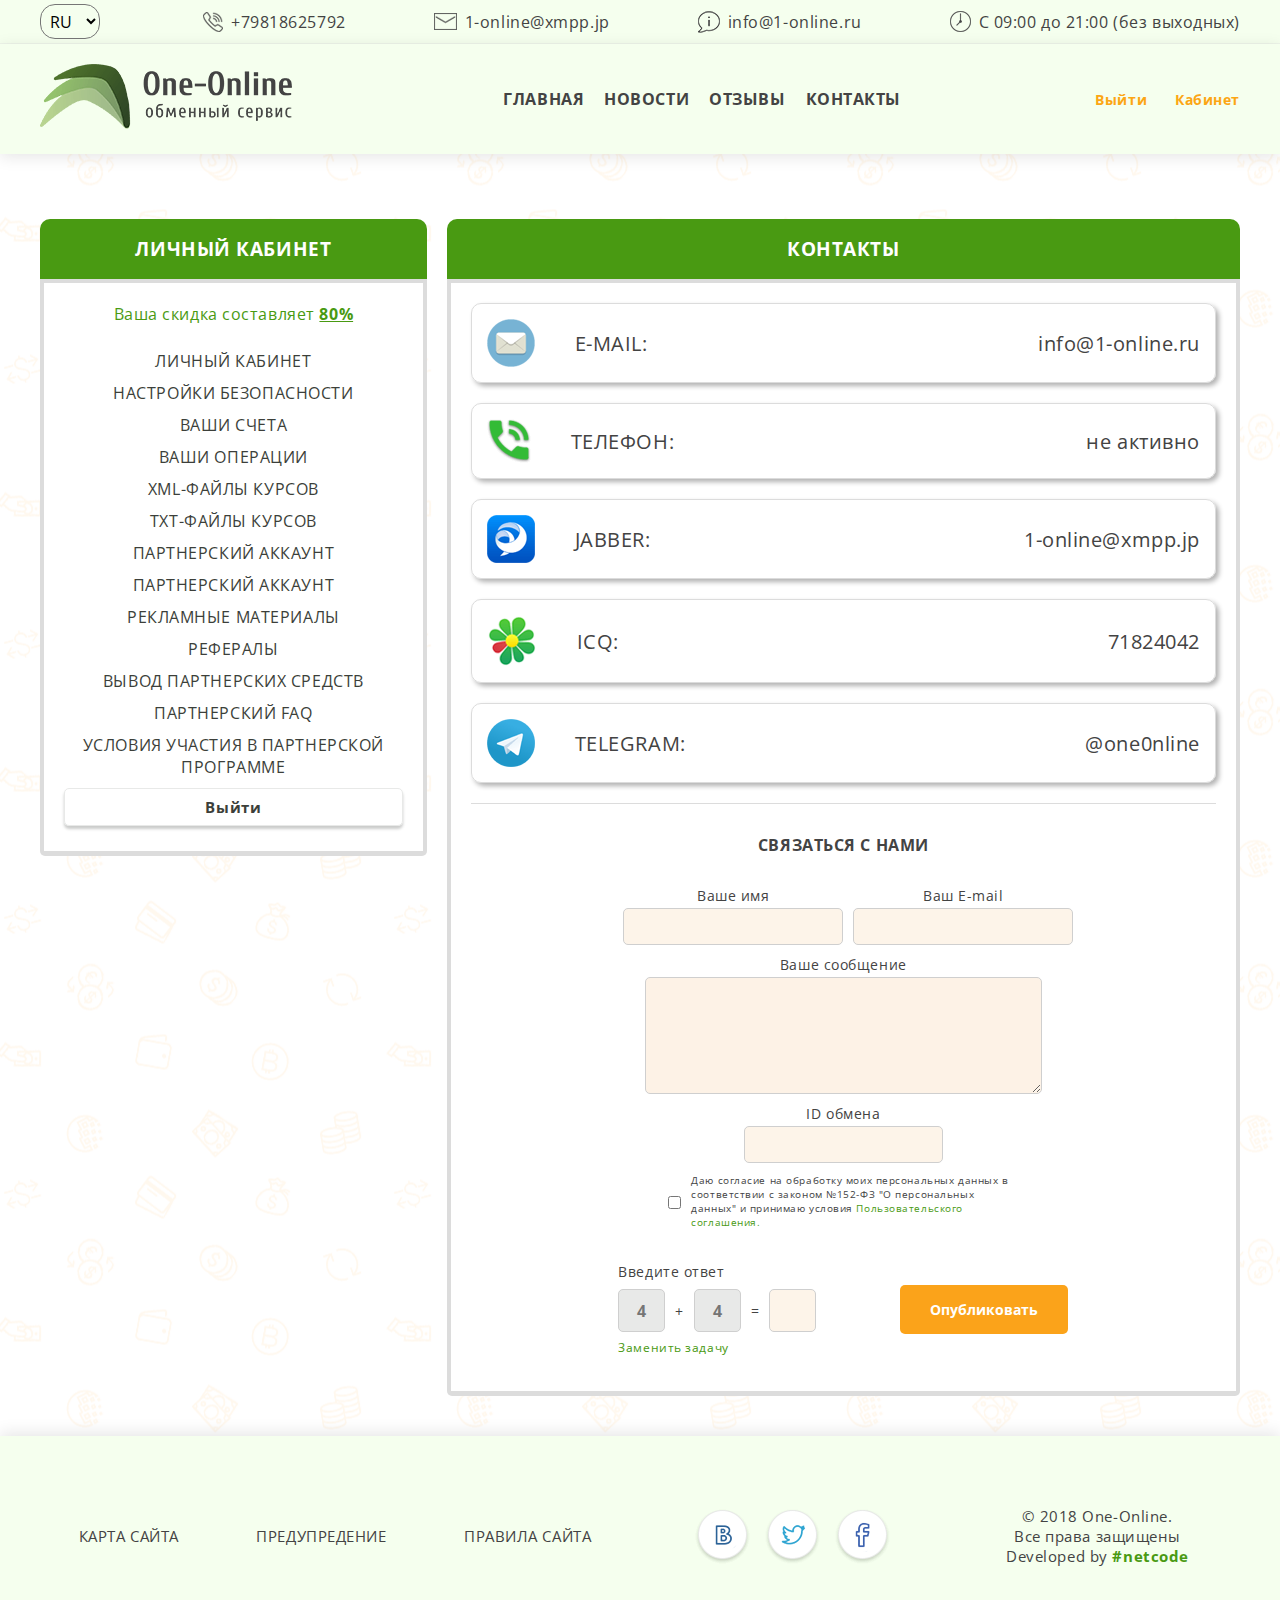
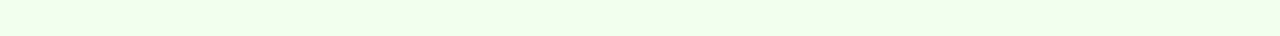
<file: contacts.html>
<!DOCTYPE html>
<html lang="ru">
<head>
	<meta charset="UTF-8">
	<title>Обменный пункт электронных валют</title>
	<!-- including head parts -->
	<!--meta-tags-->
	<meta name="description" content="=========================DESCRIPTION">
	<meta name="keywords" content="============================KEYWORDS">
	<meta name="author" content="igor uhan | #netcode">
	<meta http-equiv="X-UA-Compatible" content="IE=edge">
	<meta name="viewport" content="width=device-width, initial-scale=1">
	<!-- Favicon -->
	<link rel="icon" href="logo.ico" type="image/x-icon">
	<link rel="shortcut icon" href="logo.ico" type="image/x-icon">
	<!-- <link rel="apple-touch-icon" href="img/favicon/apple-touch-icon.png">
	<link rel="apple-touch-icon" sizes="72x72" href="img/favicon/apple-touch-icon-72x72.png">
	<link rel="apple-touch-icon" sizes="114x114" href="img/favicon/apple-touch-icon-114x114.png"> -->
	<!-- Chrome, Firefox OS and Opera -->
	<meta name="theme-color" content="#000">
	<!-- Windows Phone -->
	<meta name="msapplication-navbutton-color" content="#000">
	<!-- iOS Safari -->
	<meta name="apple-mobile-web-app-status-bar-style" content="#000">
	<!-- OG-tags -->
	<meta property="og:title" content="========================OG TITLE">
	<meta property="og:description" content="==================OG DESCRIPTION">
	<meta property="og:type" content="=========================OG ARTICLE">
	<meta property="og:image" content="========================OG IMAGE SOURCE">
	<meta property="og:site_name" content="====================OG SITENAME">
	<meta property="og:locale" content="ru_RU">
	<meta property="og:image:width" content="968">
	<meta property="og:image:height" content="504">
	<!-- fonts -->
	<link rel="stylesheet" href="https://use.fontawesome.com/releases/v5.0.9/css/all.css" integrity="sha384-5SOiIsAziJl6AWe0HWRKTXlfcSHKmYV4RBF18PPJ173Kzn7jzMyFuTtk8JA7QQG1" crossorigin="anonymous">
	<link href="https://fonts.googleapis.com/css?family=Open+Sans:400,700&amp;subset=cyrillic" rel="stylesheet">
	<!-- styles -->
	<link rel="stylesheet" href="css/main.css">
</head>

<body>
	<!-- debuger for smartgrid (delete before production) -->
	<div class="debuger">
		<div>
			<div>
				<div></div>
				<div></div>
				<div></div>
				<div></div>
				<div></div>
				<div></div>
				<div></div>
				<div></div>
				<div></div>
				<div></div>
				<div></div>
				<div></div>
			</div>
		</div>
	</div>

	<!-- including header -->
	<header id="header" class="header">
		<div class="header-top">
			<div class="container">
				<div class="row">
					<form class="header-top_language">
						<select name="lang" id="lang">
							<option value="ru">ru</option>
							<option value="en">en</option>
						</select>
					</form>
					<div class="header-top_hidden">
						<img src="img/h-icon4.png" alt="time">
						<p>C 09:00 до 21:00 (без выходных)</p>
					</div>
					<ul class="header-top_list">
						<li>
							<img src="img/h-icon1.png" alt="phone">
							<p>+79818625792</p>
						</li>
						<li>
							<img src="img/h-icon2.png" alt="email">
							<p>1-online@xmpp.jp</p>
						</li>
						<li>
							<img src="img/h-icon3.png" alt="chat">
							<p>info@1-online.ru</p>
						</li>
						<li>
							<img src="img/h-icon4.png" alt="time">
							<p>C 09:00 до 21:00 (без выходных)</p>
						</li>
					</ul>
				</div>
			</div>
		</div>
		<div class="header-bot">
			<div class="container">
				<div class="row">
					<div class="header-bot_logo">
						<img src="img/logo.png" alt="1-Online">
					</div>
					<div class="header-bot_nav">
						<nav>
							<div><a href="index.html">Главная</a></div>
							<div><a href="news.html">Новости</a></div>
							<div><a href="reviews.html">Отзывы</a></div>
							<div><a href="contacts.html">Контакты</a></div>
						</nav>
					</div>
					<div class="header-bot_login">
						<ul>
							<li>
								<i class="fas fa-sign-out-alt"></i>
								<a id="exit" href="">Выйти</a>
							</li>
							<li>
								<i class="fas fa-user"></i>
								<a id="cabinet-show" href="">Кабинет</a>
							</li>
						</ul>
					</div>
					<div class="menu-btn">
					</div>
				</div>
			</div>
		</div>
		<div class="header-menu-hidden">
			<div class="container">
				<div class="row">
					<ul>
						<li>
							<a href="index.html">
								Главная
							</a>
						</li>
						<li>
							<a href="news.html">
								Новости
							</a>
						</li>
						<li>
							<a href="">
								Отзывы
							</a>
						</li>
						<li>
							<a href="">
								Контакты
							</a>
						</li>
						<li>
							<img src="img/h-icon1.png" alt="phone">
							<p>+79818625792</p>
						</li>
						<li>
							<img src="img/h-icon2.png" alt="email">
							<p>1-online@xmpp.jp</p>
						</li>
						<li>
							<img src="img/h-icon3.png" alt="chat">
							<p>info@1-online.ru</p>
						</li>
					</ul>
				</div>
			</div>
		</div>
	</header>

	<!-- including reg form -->
	<div id="reg-overlay" class="reg-overlay">
		<div class="reg-window">
			<div class="reg-title">
				<i class="fas fa-user-plus"></i>
				<h2>Регистрация</h2>
			</div>
			<div class="reg-main">
				<i class="fas fa-times-circle"></i>
				<form class="reg-form" action="">
					<label for="123">Логин</label>
					<input type="text" name="login" id="login">
					<label for="123">E-mail</label>
					<input type="text" name="email" id="email">
					<div class="pass-field">
						<label for="123">Пароль</label>
						<input type="password" name="pass" id="pass-reg">
						<a href=""><i class="fas fa-eye"></i></a>
					</div>
					<div class="pass-field">
						<label for="123">Подтвердите пароль</label>
						<input type="password" name="conf-pass" id="conf-pass">
						<a href=""><i class="fas fa-eye"></i></a>
					</div>
					<label for="123">Введите ответ</label>
					<div class="check-field">
						<input class="dis" type="text" placeholder="4" disabled>
						<span>+</span>
						<input class="dis" type="text" placeholder="4" disabled>
						<span>=</span>
						<input type="text" id="check-reg">
					</div>
					<a href="#">Заменить задачу</a>
					<div class="conf-field">
						<input id="reg-conf" type="checkbox">
						<label for="123"><a href="#">C правилами сервиса</a> ознакомлен и согласен</label>
					</div>
					<input type="submit" value="Регистрация">
					<div class="after-reg-field">
						<p>Уже зарегистрировались?</p>
						<a href="#">Авторизируйтесь</a>
					</div>
				</form>
				</form>
			</div>
		</div>
	</div>

	<!-- including login form -->
	<div id="login-overlay" class="reg-overlay login-overlay">
		<div class="reg-window">
			<div class="reg-title">
				<i class="fas fa-user-circle"></i>
				<h2>Авторизация</h2>
			</div>
			<div class="reg-main">
				<i class="fas fa-times-circle"></i>
				<form class="reg-form" action="">
					<label for="123">Логин или E-mail</label>
					<input type="text" name="login" id="login_or_mail">
					<div class="pass-field">
						<label for="123">Пароль</label>
						<input type="password" name="pass" id="pass">
						<a href=""><i class="fas fa-eye"></i></a>
					</div>
					<label for="123">Введите ответ</label>
					<div class="check-field">
						<input class="dis" type="text" placeholder="4" disabled>
						<span>+</span>
						<input class="dis" type="text" placeholder="4" disabled>
						<span>=</span>
						<input type="text" id="check">
					</div>
					<a href="#">Заменить задачу</a>
					<input type="submit" value="Войти">
					<div class="after-reg-field">
						<p>Уже зарегистрировались?</p>
						<a href="#">Авторизируйтесь</a>
					</div>
				</form>
				</form>
			</div>
		</div>
	</div>

	<!-- content here -->
	<section id="page-content" class="page-content">
		<div class="container">
			<div class="page-content_wrapper">

				<!-- including sidebar-login (dont use at this example page this page)-->
				<!-- //= htmlparts/sidebar-login.html -->

				<!-- including sidebar-cabitet  -->
				<div class="page-content_sidebar-cabinet">
					<div class="page-content_title">
						<i class="fas fa-user-circle"></i>
						<h2>Личный кабинет</h2>
					</div>
					<div class="sidebar-wrapper">
						<div class="sidebar-content">
							<p class="sidebar-disc">Ваша скидка составляет <span>80%</span></p>
							<ul>
								<li>
									<a href="#">
										Личный кабинет
									</a>
								</li>
								<li>
									<a href="#">
										Настройки безопасности
									</a>
								</li>
								<li>
									<a href="#">
										Ваши счета
									</a>
								</li>
								<li>
									<a href="#">
										Ваши операции
									</a>
								</li>
								<li>
									<a href="#">
										XML-файлы курсов
									</a>
								</li>
								<li>
									<a href="#">
										TXT-файлы курсов
									</a>
								</li>
								<li>
									<a href="#">
										Партнерский аккаунт
									</a>
								</li>
								<li>
									<a href="#">
										Партнерский аккаунт
									</a>
								</li>
								<li>
									<a href="#">
										Рекламные материалы
									</a>
								</li>
								<li>
									<a href="#">
										Рефералы
									</a>
								</li>
								<li>
									<a href="#">
										Вывод партнерских средств
									</a>
								</li>
								<li>
									<a href="#">
										Партнерский FAQ
									</a>
								</li>
								<li>
									<a href="#">
										Условия участия в партнерской программе
									</a>
								</li>
							</ul>
							<a href="#">Выйти</a>
						</div>
					</div>
				</div>
				
<!-- ===============================DONT CHANGE THIS AREA============= -->
				<div class="page-content_content">
					<div class="page-content_title">
						<i class="fas fa-globe"></i>
						<h2>Контакты</h2>
					</div>
					<div class="page-content-wrapper">
						<div class="page-content-content">
<!-- ===============================DONT CHANGE THIS AREA============= -->
							
							<div class="reviews-page contacts-page">
								<div class="contacts-field">
									<div class="contacts-field_item">
										<img src="img/cont-1.png" alt="">
										<p class="sizer">E-mail:</p>
										<p class="righter">info@1-online.ru</p>
									</div>
									<div class="contacts-field_item">
										<img src="img/cont-2.png" alt="">
										<p class="sizer">Телефон:</p>
										<p class="righter">не активно</p>
									</div>
									<div class="contacts-field_item">
										<img src="img/cont-3.png" alt="">
										<p class="sizer">Jabber:</p>
										<p class="righter">1-online@xmpp.jp</p>
									</div>
									<div class="contacts-field_item">
										<img src="img/cont-4.png" alt="">
										<p class="sizer">ICQ:</p>
										<p class="righter">71824042</p>
									</div>
									<div class="contacts-field_item">
										<img src="img/cont-5.png" alt="">
										<p class="sizer">Telegram:</p>
										<p class="righter">@one0nline</p>
									</div>
								</div>


								<div class="back">
									<h3>
										Связаться с нами
									</h3>
									<div class="back-form">
										<form action="">
											<div class="name-field">
												<div>
													<label for="">Ваше имя</label>
													<input type="text">
												</div>
												<div>
													<label for="">Ваш E-mail</label>
													<input type="text">
												</div>
											</div>
											<div class="text-field">
												<label for="">Ваше сообщение</label>
												<textarea rows="5" cols="45" name="text"></textarea>
												<div>
													<label for="">ID обмена</label>
													<input type="text">
												</div>
											</div>
											<div class="check-field-top">
												<input type="checkbox">
												<label for="">
													Даю согласие на обработку моих персональных данных в соответствии с законом №152-ФЗ "О персональных данных" и принимаю условия <a href="#">Пользовательского соглашения.</a>
												</label>
											</div>
											<div>
												<div class='check-field-wrapper'>
													<div>
														<label for="">Введите ответ</label>
														<div class="check-field">
															<input class="dis" type="text" placeholder="4" disabled>
															<span>+</span>
															<input class="dis" type="text" placeholder="4" disabled>
															<span>=</span>
															<input type="text" id="check-reg">
														</div>
														<a href="#">Заменить задачу</a>
													</div>
													<input type="submit" value="Опубликовать">
												</div>
											</div>
										</form>
									</div>
								</div>
							</div>
						
<!-- ===============================DONT CHANGE THIS AREA============= -->
						</div>
					</div>
				</div>
			</div>
		</div>
	</section>
<!-- ===============================DONT CHANGE THIS AREA============= -->

	<!-- including footer -->
	<footer id="footer" class="footer">
		<div class="container">
			<div class="footer-wrapper">
				<div class="footer-copy">
					© 2018 One-Online.<br>
					Все права защищены<br>
					Developed by <a href="https://freelance.ru/netcode" class="dev-name">#netcode</a>
				</div>
				<div class="footer-menu">
					<ul>
						<li><a href="site-map.html">Карта сайта</a></li>
						<li><a href="warnings.html">Предупредение</a></li>
						<li><a href="site-rules.html">Правила сайта</a></li>
					</ul>
				</div>
				<div class="footer-soc">
					<ul>
						<li><a href="#"></a></li>
						<li><a href="#"></a></li>
						<li><a href="#"></a></li>
					</ul>
				</div>
			</div>
		</div>
	</footer>

	<!-- including scripts -->
	<script src="js/main.js"></script>
</body>
</html>
</file>
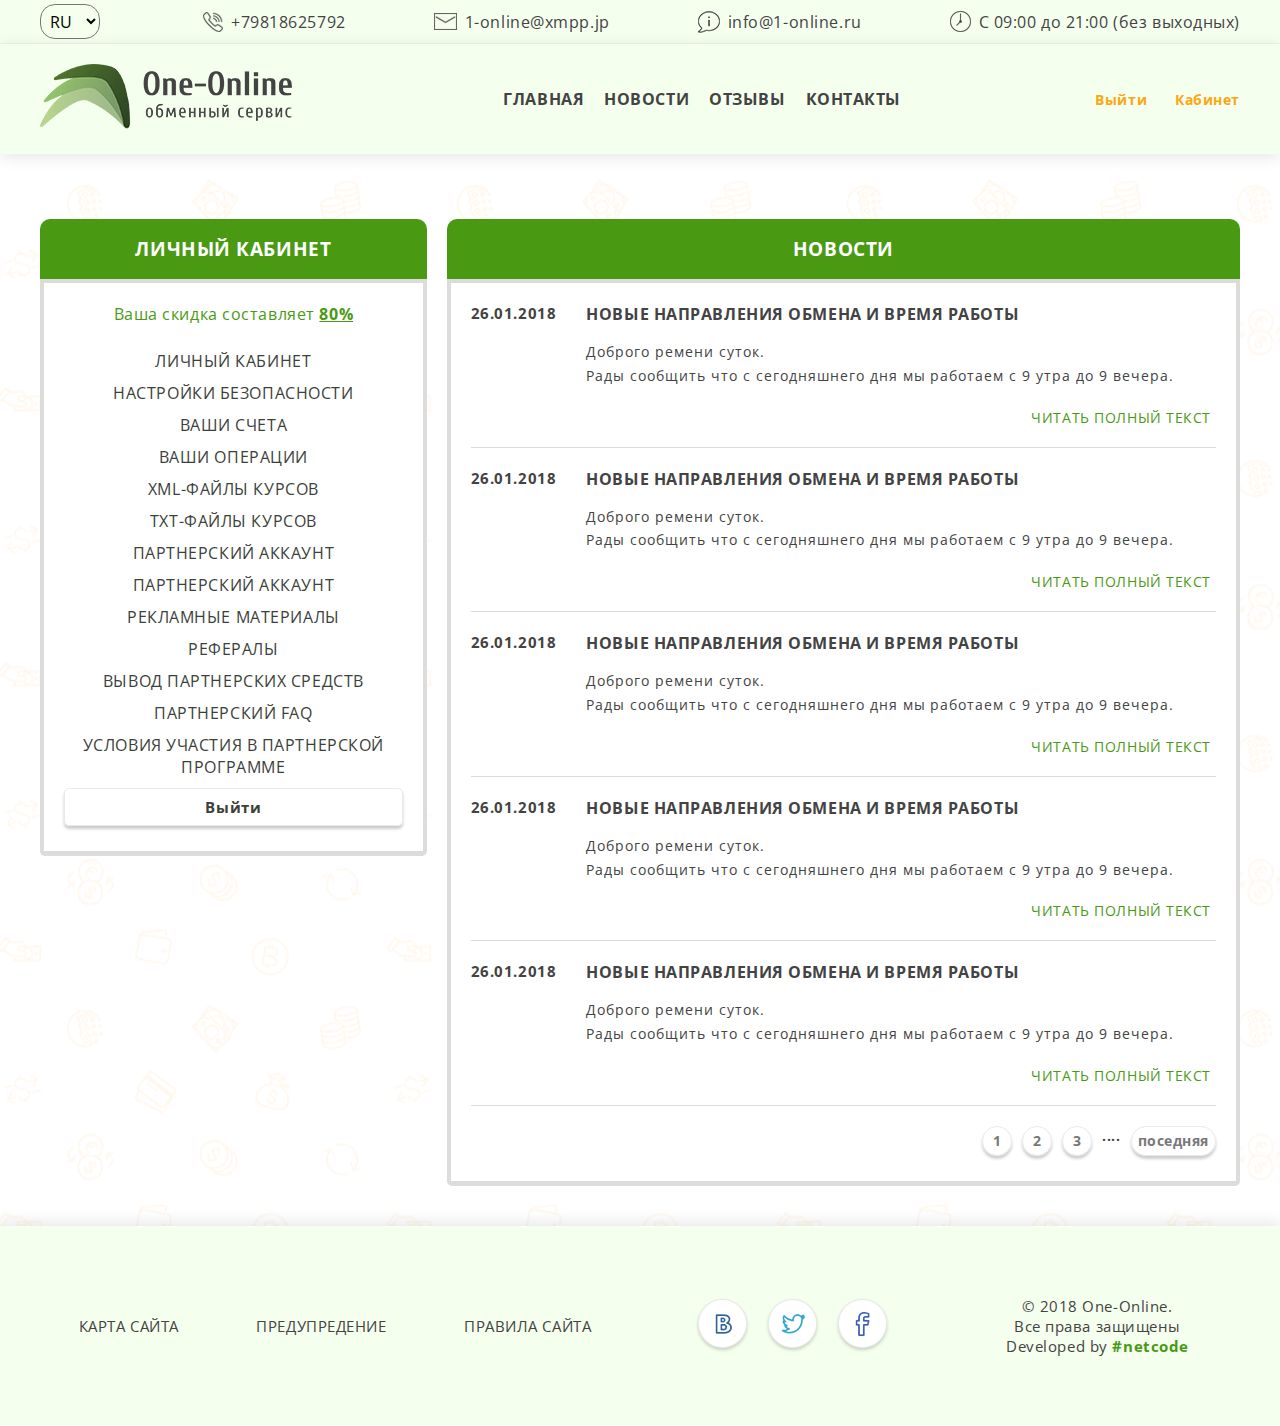
<file: news.html>
<!DOCTYPE html>
<html lang="ru">
<head>
	<meta charset="UTF-8">
	<title>Обменный пункт электронных валют</title>
	<!-- including head parts -->
	<!--meta-tags-->
	<meta name="description" content="=========================DESCRIPTION">
	<meta name="keywords" content="============================KEYWORDS">
	<meta name="author" content="igor uhan | #netcode">
	<meta http-equiv="X-UA-Compatible" content="IE=edge">
	<meta name="viewport" content="width=device-width, initial-scale=1">
	<!-- Favicon -->
	<link rel="icon" href="logo.ico" type="image/x-icon">
	<link rel="shortcut icon" href="logo.ico" type="image/x-icon">
	<!-- <link rel="apple-touch-icon" href="img/favicon/apple-touch-icon.png">
	<link rel="apple-touch-icon" sizes="72x72" href="img/favicon/apple-touch-icon-72x72.png">
	<link rel="apple-touch-icon" sizes="114x114" href="img/favicon/apple-touch-icon-114x114.png"> -->
	<!-- Chrome, Firefox OS and Opera -->
	<meta name="theme-color" content="#000">
	<!-- Windows Phone -->
	<meta name="msapplication-navbutton-color" content="#000">
	<!-- iOS Safari -->
	<meta name="apple-mobile-web-app-status-bar-style" content="#000">
	<!-- OG-tags -->
	<meta property="og:title" content="========================OG TITLE">
	<meta property="og:description" content="==================OG DESCRIPTION">
	<meta property="og:type" content="=========================OG ARTICLE">
	<meta property="og:image" content="========================OG IMAGE SOURCE">
	<meta property="og:site_name" content="====================OG SITENAME">
	<meta property="og:locale" content="ru_RU">
	<meta property="og:image:width" content="968">
	<meta property="og:image:height" content="504">
	<!-- fonts -->
	<link rel="stylesheet" href="https://use.fontawesome.com/releases/v5.0.9/css/all.css" integrity="sha384-5SOiIsAziJl6AWe0HWRKTXlfcSHKmYV4RBF18PPJ173Kzn7jzMyFuTtk8JA7QQG1" crossorigin="anonymous">
	<link href="https://fonts.googleapis.com/css?family=Open+Sans:400,700&amp;subset=cyrillic" rel="stylesheet">
	<!-- styles -->
	<link rel="stylesheet" href="css/main.css">
</head>

<body>
	<!-- debuger for smartgrid (delete before production) -->
	<div class="debuger">
		<div>
			<div>
				<div></div>
				<div></div>
				<div></div>
				<div></div>
				<div></div>
				<div></div>
				<div></div>
				<div></div>
				<div></div>
				<div></div>
				<div></div>
				<div></div>
			</div>
		</div>
	</div>

	<!-- including header -->
	<header id="header" class="header">
		<div class="header-top">
			<div class="container">
				<div class="row">
					<form class="header-top_language">
						<select name="lang" id="lang">
							<option value="ru">ru</option>
							<option value="en">en</option>
						</select>
					</form>
					<div class="header-top_hidden">
						<img src="img/h-icon4.png" alt="time">
						<p>C 09:00 до 21:00 (без выходных)</p>
					</div>
					<ul class="header-top_list">
						<li>
							<img src="img/h-icon1.png" alt="phone">
							<p>+79818625792</p>
						</li>
						<li>
							<img src="img/h-icon2.png" alt="email">
							<p>1-online@xmpp.jp</p>
						</li>
						<li>
							<img src="img/h-icon3.png" alt="chat">
							<p>info@1-online.ru</p>
						</li>
						<li>
							<img src="img/h-icon4.png" alt="time">
							<p>C 09:00 до 21:00 (без выходных)</p>
						</li>
					</ul>
				</div>
			</div>
		</div>
		<div class="header-bot">
			<div class="container">
				<div class="row">
					<div class="header-bot_logo">
						<img src="img/logo.png" alt="1-Online">
					</div>
					<div class="header-bot_nav">
						<nav>
							<div><a href="index.html">Главная</a></div>
							<div><a href="news.html">Новости</a></div>
							<div><a href="reviews.html">Отзывы</a></div>
							<div><a href="contacts.html">Контакты</a></div>
						</nav>
					</div>
					<div class="header-bot_login">
						<ul>
							<li>
								<i class="fas fa-sign-out-alt"></i>
								<a id="exit" href="">Выйти</a>
							</li>
							<li>
								<i class="fas fa-user"></i>
								<a id="cabinet-show" href="">Кабинет</a>
							</li>
						</ul>
					</div>
					<div class="menu-btn">
					</div>
				</div>
			</div>
		</div>
		<div class="header-menu-hidden">
			<div class="container">
				<div class="row">
					<ul>
						<li>
							<a href="index.html">
								Главная
							</a>
						</li>
						<li>
							<a href="news.html">
								Новости
							</a>
						</li>
						<li>
							<a href="">
								Отзывы
							</a>
						</li>
						<li>
							<a href="">
								Контакты
							</a>
						</li>
						<li>
							<img src="img/h-icon1.png" alt="phone">
							<p>+79818625792</p>
						</li>
						<li>
							<img src="img/h-icon2.png" alt="email">
							<p>1-online@xmpp.jp</p>
						</li>
						<li>
							<img src="img/h-icon3.png" alt="chat">
							<p>info@1-online.ru</p>
						</li>
					</ul>
				</div>
			</div>
		</div>
	</header>

	<!-- including reg form -->
	<div id="reg-overlay" class="reg-overlay">
		<div class="reg-window">
			<div class="reg-title">
				<i class="fas fa-user-plus"></i>
				<h2>Регистрация</h2>
			</div>
			<div class="reg-main">
				<i class="fas fa-times-circle"></i>
				<form class="reg-form" action="">
					<label for="123">Логин</label>
					<input type="text" name="login" id="login">
					<label for="123">E-mail</label>
					<input type="text" name="email" id="email">
					<div class="pass-field">
						<label for="123">Пароль</label>
						<input type="password" name="pass" id="pass-reg">
						<a href=""><i class="fas fa-eye"></i></a>
					</div>
					<div class="pass-field">
						<label for="123">Подтвердите пароль</label>
						<input type="password" name="conf-pass" id="conf-pass">
						<a href=""><i class="fas fa-eye"></i></a>
					</div>
					<label for="123">Введите ответ</label>
					<div class="check-field">
						<input class="dis" type="text" placeholder="4" disabled>
						<span>+</span>
						<input class="dis" type="text" placeholder="4" disabled>
						<span>=</span>
						<input type="text" id="check-reg">
					</div>
					<a href="#">Заменить задачу</a>
					<div class="conf-field">
						<input id="reg-conf" type="checkbox">
						<label for="123"><a href="#">C правилами сервиса</a> ознакомлен и согласен</label>
					</div>
					<input type="submit" value="Регистрация">
					<div class="after-reg-field">
						<p>Уже зарегистрировались?</p>
						<a href="#">Авторизируйтесь</a>
					</div>
				</form>
				</form>
			</div>
		</div>
	</div>

	<!-- including login form -->
	<div id="login-overlay" class="reg-overlay login-overlay">
		<div class="reg-window">
			<div class="reg-title">
				<i class="fas fa-user-circle"></i>
				<h2>Авторизация</h2>
			</div>
			<div class="reg-main">
				<i class="fas fa-times-circle"></i>
				<form class="reg-form" action="">
					<label for="123">Логин или E-mail</label>
					<input type="text" name="login" id="login_or_mail">
					<div class="pass-field">
						<label for="123">Пароль</label>
						<input type="password" name="pass" id="pass">
						<a href=""><i class="fas fa-eye"></i></a>
					</div>
					<label for="123">Введите ответ</label>
					<div class="check-field">
						<input class="dis" type="text" placeholder="4" disabled>
						<span>+</span>
						<input class="dis" type="text" placeholder="4" disabled>
						<span>=</span>
						<input type="text" id="check">
					</div>
					<a href="#">Заменить задачу</a>
					<input type="submit" value="Войти">
					<div class="after-reg-field">
						<p>Уже зарегистрировались?</p>
						<a href="#">Авторизируйтесь</a>
					</div>
				</form>
				</form>
			</div>
		</div>
	</div>

	<!-- content here -->
	<section id="page-content" class="page-content">
		<div class="container">
			<div class="page-content_wrapper">

				<!-- including sidebar-login (dont use at this example page this page)-->
				<!-- //= htmlparts/sidebar-login.html -->

				<!-- including sidebar-cabitet  -->
				<div class="page-content_sidebar-cabinet">
					<div class="page-content_title">
						<i class="fas fa-user-circle"></i>
						<h2>Личный кабинет</h2>
					</div>
					<div class="sidebar-wrapper">
						<div class="sidebar-content">
							<p class="sidebar-disc">Ваша скидка составляет <span>80%</span></p>
							<ul>
								<li>
									<a href="#">
										Личный кабинет
									</a>
								</li>
								<li>
									<a href="#">
										Настройки безопасности
									</a>
								</li>
								<li>
									<a href="#">
										Ваши счета
									</a>
								</li>
								<li>
									<a href="#">
										Ваши операции
									</a>
								</li>
								<li>
									<a href="#">
										XML-файлы курсов
									</a>
								</li>
								<li>
									<a href="#">
										TXT-файлы курсов
									</a>
								</li>
								<li>
									<a href="#">
										Партнерский аккаунт
									</a>
								</li>
								<li>
									<a href="#">
										Партнерский аккаунт
									</a>
								</li>
								<li>
									<a href="#">
										Рекламные материалы
									</a>
								</li>
								<li>
									<a href="#">
										Рефералы
									</a>
								</li>
								<li>
									<a href="#">
										Вывод партнерских средств
									</a>
								</li>
								<li>
									<a href="#">
										Партнерский FAQ
									</a>
								</li>
								<li>
									<a href="#">
										Условия участия в партнерской программе
									</a>
								</li>
							</ul>
							<a href="#">Выйти</a>
						</div>
					</div>
				</div>
				
<!-- ===============================DONT CHANGE THIS AREA============= -->
				<div class="page-content_content">
					<div class="page-content_title">
						<i class="fas fa-newspaper"></i>
						<h2>Новости</h2>
					</div>
					<div class="page-content-wrapper">
						<div class="page-content-content">
<!-- ===============================DONT CHANGE THIS AREA============= -->

							<div class="news-page-item">
								<div class="news-page-item_top">
									<div class="news-page-item_date">
										26.01.2018
									</div>
									<div class="news-page-item_new">
										<h3 class="news-page-item_title">
											Новые направления обмена и время работы
										</h3>
										<div class="news-page-item_content">
											Доброго ремени суток.<br>
											Рады сообщить что с сегодняшнего дня мы работаем с 9 утра до 9 вечера.
										</div>
									</div>
								</div>
								<div class="news-page-bot">
									<a href="one-new.html">Читать полный текст</a>
									<i class="fas fa-arrow-circle-right"></i>
								</div>
							</div>
							<div class="news-page-item">
								<div class="news-page-item_top">
									<div class="news-page-item_date">
										26.01.2018
									</div>
									<div class="news-page-item_new">
										<h3 class="news-page-item_title">
											Новые направления обмена и время работы
										</h3>
										<div class="news-page-item_content">
											Доброго ремени суток.<br>
											Рады сообщить что с сегодняшнего дня мы работаем с 9 утра до 9 вечера.
										</div>
									</div>
								</div>
								<div class="news-page-bot">
									<a href="one-new.html">Читать полный текст</a>
									<i class="fas fa-arrow-circle-right"></i>
								</div>
							</div>
							<div class="news-page-item">
								<div class="news-page-item_top">
									<div class="news-page-item_date">
										26.01.2018
									</div>
									<div class="news-page-item_new">
										<h3 class="news-page-item_title">
											Новые направления обмена и время работы
										</h3>
										<div class="news-page-item_content">
											Доброго ремени суток.<br>
											Рады сообщить что с сегодняшнего дня мы работаем с 9 утра до 9 вечера.
										</div>
									</div>
								</div>
								<div class="news-page-bot">
									<a href="one-new.html">Читать полный текст</a>
									<i class="fas fa-arrow-circle-right"></i>
								</div>
							</div>
							<div class="news-page-item">
								<div class="news-page-item_top">
									<div class="news-page-item_date">
										26.01.2018
									</div>
									<div class="news-page-item_new">
										<h3 class="news-page-item_title">
											Новые направления обмена и время работы
										</h3>
										<div class="news-page-item_content">
											Доброго ремени суток.<br>
											Рады сообщить что с сегодняшнего дня мы работаем с 9 утра до 9 вечера.
										</div>
									</div>
								</div>
								<div class="news-page-bot">
									<a href="one-new.html">Читать полный текст</a>
									<i class="fas fa-arrow-circle-right"></i>
								</div>
							</div>
							<div class="news-page-item">
								<div class="news-page-item_top">
									<div class="news-page-item_date">
										26.01.2018
									</div>
									<div class="news-page-item_new">
										<h3 class="news-page-item_title">
											Новые направления обмена и время работы
										</h3>
										<div class="news-page-item_content">
											Доброго ремени суток.<br>
											Рады сообщить что с сегодняшнего дня мы работаем с 9 утра до 9 вечера.
										</div>
									</div>
								</div>
								<div class="news-page-bot">
									<a href="one-new.html">Читать полный текст</a>
									<i class="fas fa-arrow-circle-right"></i>
								</div>
							</div>
							<div class="breadcrumbs">
								<a href="#">1</a>
								<a href="#">2</a>
								<a href="#">3</a>
								<span>....</span>
								<a href="#">поседняя</a>
							</div>
						
<!-- ===============================DONT CHANGE THIS AREA============= -->
						</div>
					</div>
				</div>
			</div>
		</div>
	</section>
<!-- ===============================DONT CHANGE THIS AREA============= -->

	<!-- including footer -->
	<footer id="footer" class="footer">
		<div class="container">
			<div class="footer-wrapper">
				<div class="footer-copy">
					© 2018 One-Online.<br>
					Все права защищены<br>
					Developed by <a href="https://freelance.ru/netcode" class="dev-name">#netcode</a>
				</div>
				<div class="footer-menu">
					<ul>
						<li><a href="site-map.html">Карта сайта</a></li>
						<li><a href="warnings.html">Предупредение</a></li>
						<li><a href="site-rules.html">Правила сайта</a></li>
					</ul>
				</div>
				<div class="footer-soc">
					<ul>
						<li><a href="#"></a></li>
						<li><a href="#"></a></li>
						<li><a href="#"></a></li>
					</ul>
				</div>
			</div>
		</div>
	</footer>

	<!-- including scripts -->
	<script src="js/main.js"></script>
</body>
</html>
</file>
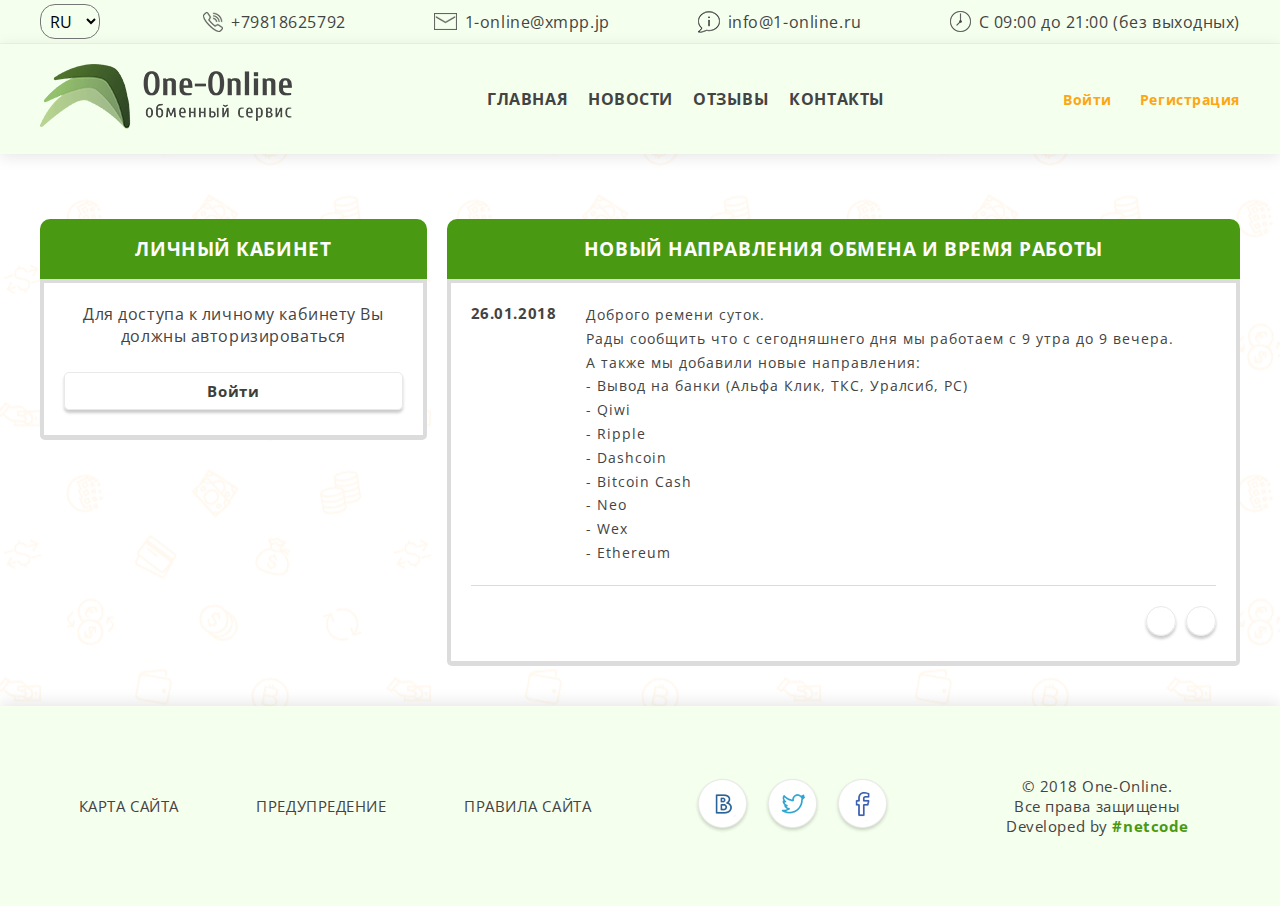
<file: one-new.html>
<!DOCTYPE html>
<html lang="ru">
<head>
	<meta charset="UTF-8">
	<title>Обменный пункт электронных валют</title>
	<!-- including head parts -->
	<!--meta-tags-->
	<meta name="description" content="=========================DESCRIPTION">
	<meta name="keywords" content="============================KEYWORDS">
	<meta name="author" content="igor uhan | #netcode">
	<meta http-equiv="X-UA-Compatible" content="IE=edge">
	<meta name="viewport" content="width=device-width, initial-scale=1">
	<!-- Favicon -->
	<link rel="icon" href="logo.ico" type="image/x-icon">
	<link rel="shortcut icon" href="logo.ico" type="image/x-icon">
	<!-- <link rel="apple-touch-icon" href="img/favicon/apple-touch-icon.png">
	<link rel="apple-touch-icon" sizes="72x72" href="img/favicon/apple-touch-icon-72x72.png">
	<link rel="apple-touch-icon" sizes="114x114" href="img/favicon/apple-touch-icon-114x114.png"> -->
	<!-- Chrome, Firefox OS and Opera -->
	<meta name="theme-color" content="#000">
	<!-- Windows Phone -->
	<meta name="msapplication-navbutton-color" content="#000">
	<!-- iOS Safari -->
	<meta name="apple-mobile-web-app-status-bar-style" content="#000">
	<!-- OG-tags -->
	<meta property="og:title" content="========================OG TITLE">
	<meta property="og:description" content="==================OG DESCRIPTION">
	<meta property="og:type" content="=========================OG ARTICLE">
	<meta property="og:image" content="========================OG IMAGE SOURCE">
	<meta property="og:site_name" content="====================OG SITENAME">
	<meta property="og:locale" content="ru_RU">
	<meta property="og:image:width" content="968">
	<meta property="og:image:height" content="504">
	<!-- fonts -->
	<link rel="stylesheet" href="https://use.fontawesome.com/releases/v5.0.9/css/all.css" integrity="sha384-5SOiIsAziJl6AWe0HWRKTXlfcSHKmYV4RBF18PPJ173Kzn7jzMyFuTtk8JA7QQG1" crossorigin="anonymous">
	<link href="https://fonts.googleapis.com/css?family=Open+Sans:400,700&amp;subset=cyrillic" rel="stylesheet">
	<!-- styles -->
	<link rel="stylesheet" href="css/main.css">
</head>

<body>
	<!-- debuger for smartgrid (delete before production) -->
	<div class="debuger">
		<div>
			<div>
				<div></div>
				<div></div>
				<div></div>
				<div></div>
				<div></div>
				<div></div>
				<div></div>
				<div></div>
				<div></div>
				<div></div>
				<div></div>
				<div></div>
			</div>
		</div>
	</div>

	<!-- including header -->
	<header id="header" class="header">
		<div class="header-top">
			<div class="container">
				<div class="row">
					<form class="header-top_language">
						<select name="lang" id="lang">
							<option value="ru">ru</option>
							<option value="en">en</option>
						</select>
					</form>
					<div class="header-top_hidden">
						<img src="img/h-icon4.png" alt="time">
						<p>C 09:00 до 21:00 (без выходных)</p>
					</div>
					<ul class="header-top_list">
						<li>
							<img src="img/h-icon1.png" alt="phone">
							<p>+79818625792</p>
						</li>
						<li>
							<img src="img/h-icon2.png" alt="email">
							<p>1-online@xmpp.jp</p>
						</li>
						<li>
							<img src="img/h-icon3.png" alt="chat">
							<p>info@1-online.ru</p>
						</li>
						<li>
							<img src="img/h-icon4.png" alt="time">
							<p>C 09:00 до 21:00 (без выходных)</p>
						</li>
					</ul>
				</div>
			</div>
		</div>
		<div class="header-bot">
			<div class="container">
				<div class="row">
					<div class="header-bot_logo">
						<img src="img/logo.png" alt="1-Online">
					</div>
					<div class="header-bot_nav">
						<nav>
							<div><a href="index.html">Главная</a></div>
							<div><a href="news.html">Новости</a></div>
							<div><a href="reviews.html">Отзывы</a></div>
							<div><a href="contacts.html">Контакты</a></div>
						</nav>
					</div>
					<div class="header-bot_login">
						<ul>
							<li>
								<i class="fas fa-sign-in-alt"></i>
								<a id="login-show" href="">Войти</a>
							</li>
							<li>
								<i class="fas fa-user-plus"></i>
								<a id="reg-show" href="">Регистрация</a>
							</li>
						</ul>
					</div>
					<div class="menu-btn">
					</div>
				</div>
			</div>
		</div>
		<div class="header-menu-hidden">
			<div class="container">
				<div class="row">
					<ul>
						<li>
							<a href="index.html">
								Главная
							</a>
						</li>
						<li>
							<a href="news.html">
								Новости
							</a>
						</li>
						<li>
							<a href="">
								Отзывы
							</a>
						</li>
						<li>
							<a href="">
								Контакты
							</a>
						</li>
						<li>
							<img src="img/h-icon1.png" alt="phone">
							<p>+79818625792</p>
						</li>
						<li>
							<img src="img/h-icon2.png" alt="email">
							<p>1-online@xmpp.jp</p>
						</li>
						<li>
							<img src="img/h-icon3.png" alt="chat">
							<p>info@1-online.ru</p>
						</li>
					</ul>
				</div>
			</div>
		</div>
	</header>

	<!-- including reg form -->
	<div id="reg-overlay" class="reg-overlay">
		<div class="reg-window">
			<div class="reg-title">
				<i class="fas fa-user-plus"></i>
				<h2>Регистрация</h2>
			</div>
			<div class="reg-main">
				<i class="fas fa-times-circle"></i>
				<form class="reg-form" action="">
					<label for="123">Логин</label>
					<input type="text" name="login" id="login">
					<label for="123">E-mail</label>
					<input type="text" name="email" id="email">
					<div class="pass-field">
						<label for="123">Пароль</label>
						<input type="password" name="pass" id="pass-reg">
						<a href=""><i class="fas fa-eye"></i></a>
					</div>
					<div class="pass-field">
						<label for="123">Подтвердите пароль</label>
						<input type="password" name="conf-pass" id="conf-pass">
						<a href=""><i class="fas fa-eye"></i></a>
					</div>
					<label for="123">Введите ответ</label>
					<div class="check-field">
						<input class="dis" type="text" placeholder="4" disabled>
						<span>+</span>
						<input class="dis" type="text" placeholder="4" disabled>
						<span>=</span>
						<input type="text" id="check-reg">
					</div>
					<a href="#">Заменить задачу</a>
					<div class="conf-field">
						<input id="reg-conf" type="checkbox">
						<label for="123"><a href="#">C правилами сервиса</a> ознакомлен и согласен</label>
					</div>
					<input type="submit" value="Регистрация">
					<div class="after-reg-field">
						<p>Уже зарегистрировались?</p>
						<a href="#">Авторизируйтесь</a>
					</div>
				</form>
				</form>
			</div>
		</div>
	</div>

	<!-- including login form -->
	<div id="login-overlay" class="reg-overlay login-overlay">
		<div class="reg-window">
			<div class="reg-title">
				<i class="fas fa-user-circle"></i>
				<h2>Авторизация</h2>
			</div>
			<div class="reg-main">
				<i class="fas fa-times-circle"></i>
				<form class="reg-form" action="">
					<label for="123">Логин или E-mail</label>
					<input type="text" name="login" id="login_or_mail">
					<div class="pass-field">
						<label for="123">Пароль</label>
						<input type="password" name="pass" id="pass">
						<a href=""><i class="fas fa-eye"></i></a>
					</div>
					<label for="123">Введите ответ</label>
					<div class="check-field">
						<input class="dis" type="text" placeholder="4" disabled>
						<span>+</span>
						<input class="dis" type="text" placeholder="4" disabled>
						<span>=</span>
						<input type="text" id="check">
					</div>
					<a href="#">Заменить задачу</a>
					<input type="submit" value="Войти">
					<div class="after-reg-field">
						<p>Уже зарегистрировались?</p>
						<a href="#">Авторизируйтесь</a>
					</div>
				</form>
				</form>
			</div>
		</div>
	</div>

	<!-- content here -->
	<section id="page-content" class="page-content">
		<div class="container">
			<div class="page-content_wrapper">

				<!-- including sidebar-login -->
				<div class="page-content_sidebar-login" >
					<div class="page-content_title">
						<i class="fas fa-user-circle"></i>
						<h2>Личный кабинет</h2>
					</div>
					<div class="sidebar-wrapper">
						<div class="sidebar-content">
							<p>
								Для доступа к личному кабинету Вы должны авторизироваться
							</p>
							<a href="#" id="enter-cabinet">Войти</a>
						</div>
					</div>
				</div>

				<!-- including sidebar-cabitet (dont use at this example page this page)  -->
				<!-- //= htmlparts/sidebar-cabinet.html -->
				
<!-- ===============================DONT CHANGE THIS AREA============= -->
				<div class="page-content_content">
					<div class="page-content_title">
						<h2>Новый направления обмена и время работы</h2>
					</div>
					<div class="page-content-wrapper">
						<div class="page-content-content">
<!-- ===============================DONT CHANGE THIS AREA============= -->

							<div class="news-page-item">
								<div class="news-page-item_top">
									<div class="news-page-item_date">
										26.01.2018
									</div>
									<div class="news-page-item_new">
										<div class="news-page-item_content">
											Доброго ремени суток.<br>
											Рады сообщить что с сегодняшнего дня мы работаем с 9 утра до 9 вечера.<br>
											А также мы добавили новые направления:<br>
											- Вывод на банки (Альфа Клик, ТКС, Уралсиб, РС)<br>
											- Qiwi<br>
											- Ripple<br>
											- Dashcoin<br>
											- Bitcoin Cash<br>
											- Neo<br>
											- Wex<br>
											- Ethereum<br>
										</div>
									</div>
								</div>
							</div>
							<div class="breadcrumbs">
								<a href="one-new.html">
									<i class="fas fa-arrow-left"></i>
								</a>
								<a href="one-new.html">
									<i class="fas fa-arrow-right"></i>
								</a>
							</div>
						
<!-- ===============================DONT CHANGE THIS AREA============= -->
						</div>
					</div>
				</div>
			</div>
		</div>
	</section>
<!-- ===============================DONT CHANGE THIS AREA============= -->

	<!-- including footer -->
	<footer id="footer" class="footer">
		<div class="container">
			<div class="footer-wrapper">
				<div class="footer-copy">
					© 2018 One-Online.<br>
					Все права защищены<br>
					Developed by <a href="https://freelance.ru/netcode" class="dev-name">#netcode</a>
				</div>
				<div class="footer-menu">
					<ul>
						<li><a href="site-map.html">Карта сайта</a></li>
						<li><a href="warnings.html">Предупредение</a></li>
						<li><a href="site-rules.html">Правила сайта</a></li>
					</ul>
				</div>
				<div class="footer-soc">
					<ul>
						<li><a href="#"></a></li>
						<li><a href="#"></a></li>
						<li><a href="#"></a></li>
					</ul>
				</div>
			</div>
		</div>
	</footer>

	<!-- including scripts -->
	<script src="js/main.js"></script>
</body>
</html>
</file>
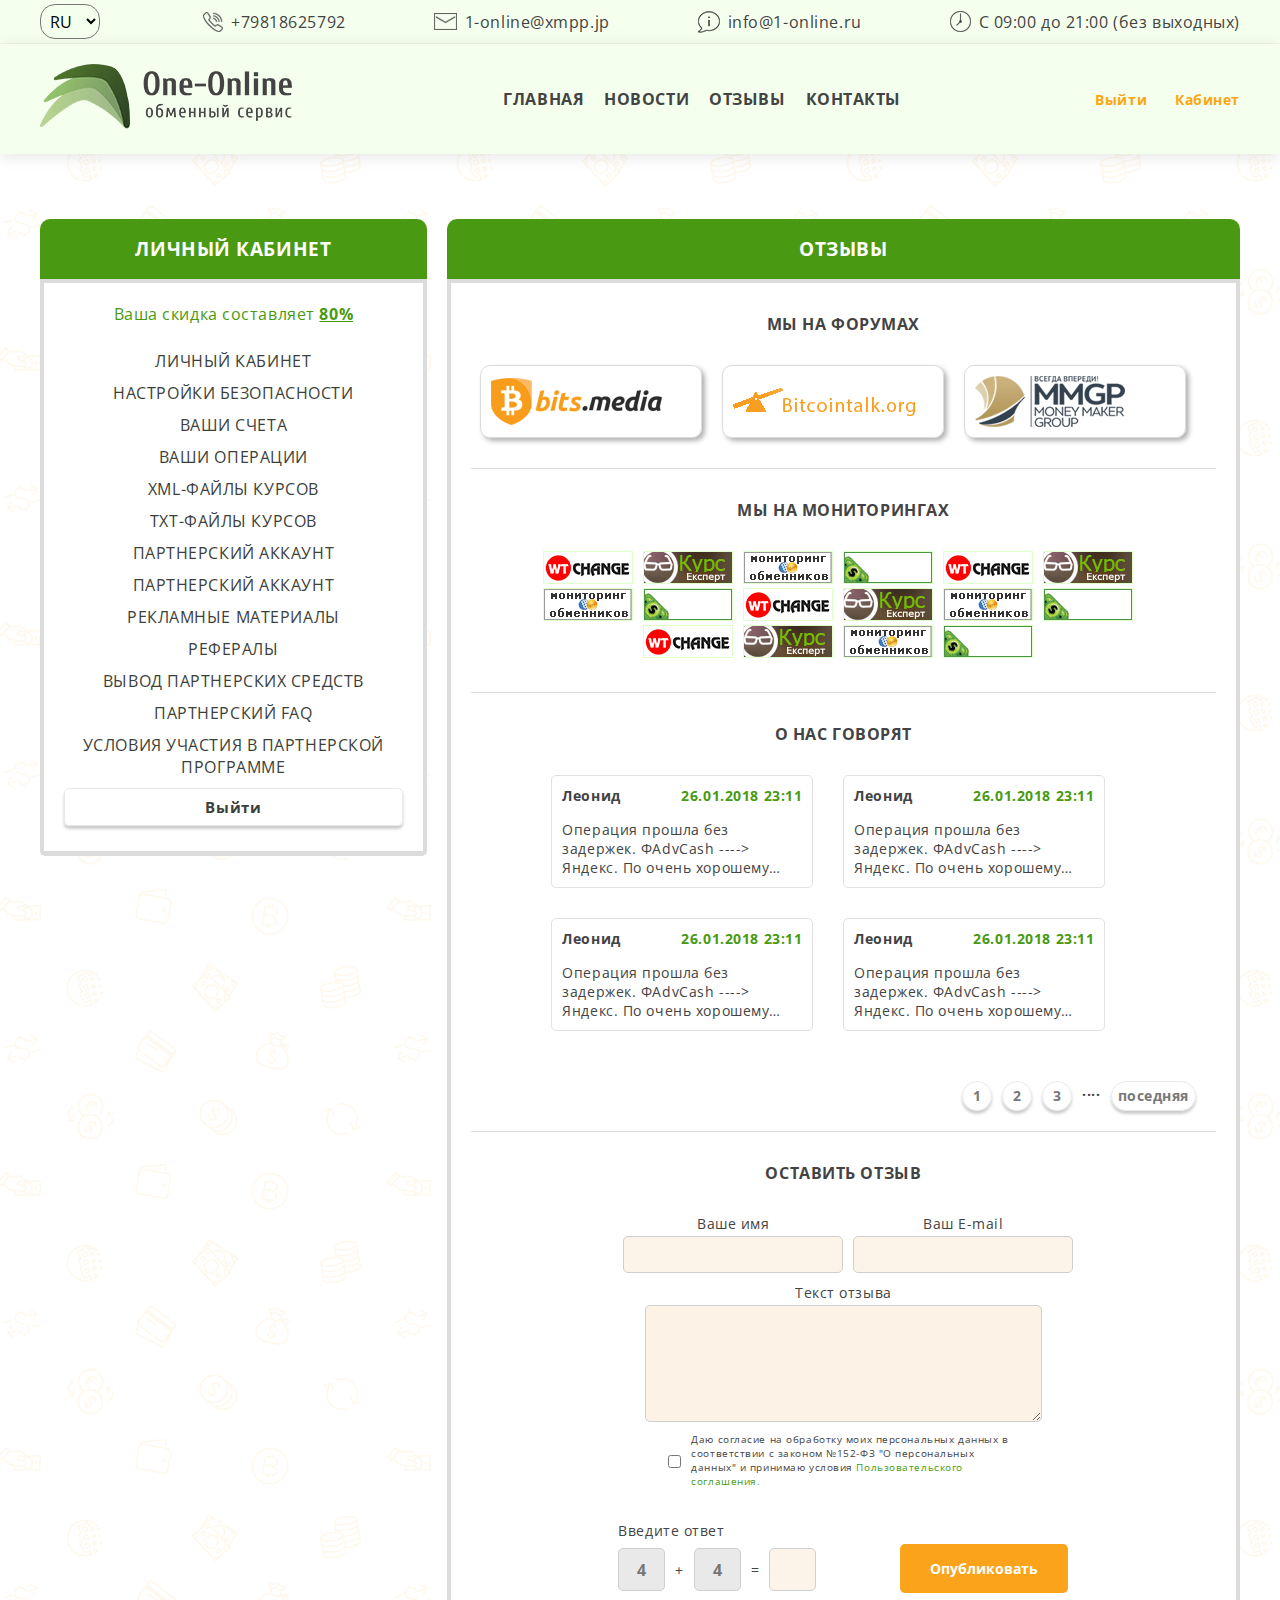
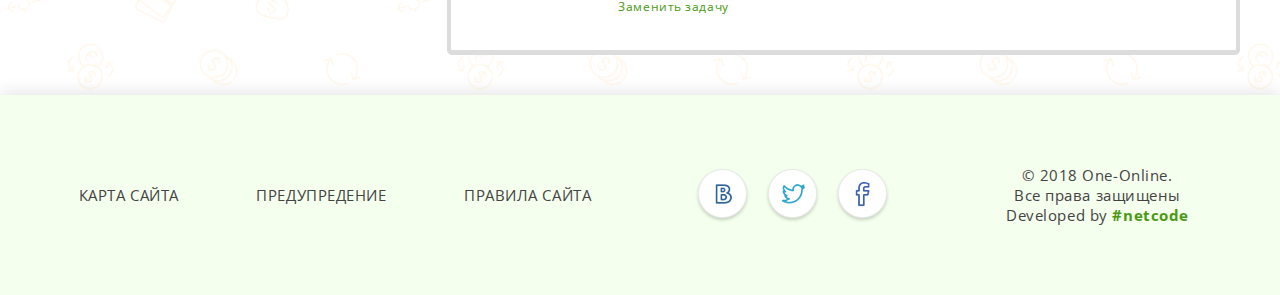
<file: reviews.html>
<!DOCTYPE html>
<html lang="ru">
<head>
	<meta charset="UTF-8">
	<title>Обменный пункт электронных валют</title>
	<!-- including head parts -->
	<!--meta-tags-->
	<meta name="description" content="=========================DESCRIPTION">
	<meta name="keywords" content="============================KEYWORDS">
	<meta name="author" content="igor uhan | #netcode">
	<meta http-equiv="X-UA-Compatible" content="IE=edge">
	<meta name="viewport" content="width=device-width, initial-scale=1">
	<!-- Favicon -->
	<link rel="icon" href="logo.ico" type="image/x-icon">
	<link rel="shortcut icon" href="logo.ico" type="image/x-icon">
	<!-- <link rel="apple-touch-icon" href="img/favicon/apple-touch-icon.png">
	<link rel="apple-touch-icon" sizes="72x72" href="img/favicon/apple-touch-icon-72x72.png">
	<link rel="apple-touch-icon" sizes="114x114" href="img/favicon/apple-touch-icon-114x114.png"> -->
	<!-- Chrome, Firefox OS and Opera -->
	<meta name="theme-color" content="#000">
	<!-- Windows Phone -->
	<meta name="msapplication-navbutton-color" content="#000">
	<!-- iOS Safari -->
	<meta name="apple-mobile-web-app-status-bar-style" content="#000">
	<!-- OG-tags -->
	<meta property="og:title" content="========================OG TITLE">
	<meta property="og:description" content="==================OG DESCRIPTION">
	<meta property="og:type" content="=========================OG ARTICLE">
	<meta property="og:image" content="========================OG IMAGE SOURCE">
	<meta property="og:site_name" content="====================OG SITENAME">
	<meta property="og:locale" content="ru_RU">
	<meta property="og:image:width" content="968">
	<meta property="og:image:height" content="504">
	<!-- fonts -->
	<link rel="stylesheet" href="https://use.fontawesome.com/releases/v5.0.9/css/all.css" integrity="sha384-5SOiIsAziJl6AWe0HWRKTXlfcSHKmYV4RBF18PPJ173Kzn7jzMyFuTtk8JA7QQG1" crossorigin="anonymous">
	<link href="https://fonts.googleapis.com/css?family=Open+Sans:400,700&amp;subset=cyrillic" rel="stylesheet">
	<!-- styles -->
	<link rel="stylesheet" href="css/main.css">
</head>

<body>
	<!-- debuger for smartgrid (delete before production) -->
	<div class="debuger">
		<div>
			<div>
				<div></div>
				<div></div>
				<div></div>
				<div></div>
				<div></div>
				<div></div>
				<div></div>
				<div></div>
				<div></div>
				<div></div>
				<div></div>
				<div></div>
			</div>
		</div>
	</div>

	<!-- including header -->
	<header id="header" class="header">
		<div class="header-top">
			<div class="container">
				<div class="row">
					<form class="header-top_language">
						<select name="lang" id="lang">
							<option value="ru">ru</option>
							<option value="en">en</option>
						</select>
					</form>
					<div class="header-top_hidden">
						<img src="img/h-icon4.png" alt="time">
						<p>C 09:00 до 21:00 (без выходных)</p>
					</div>
					<ul class="header-top_list">
						<li>
							<img src="img/h-icon1.png" alt="phone">
							<p>+79818625792</p>
						</li>
						<li>
							<img src="img/h-icon2.png" alt="email">
							<p>1-online@xmpp.jp</p>
						</li>
						<li>
							<img src="img/h-icon3.png" alt="chat">
							<p>info@1-online.ru</p>
						</li>
						<li>
							<img src="img/h-icon4.png" alt="time">
							<p>C 09:00 до 21:00 (без выходных)</p>
						</li>
					</ul>
				</div>
			</div>
		</div>
		<div class="header-bot">
			<div class="container">
				<div class="row">
					<div class="header-bot_logo">
						<img src="img/logo.png" alt="1-Online">
					</div>
					<div class="header-bot_nav">
						<nav>
							<div><a href="index.html">Главная</a></div>
							<div><a href="news.html">Новости</a></div>
							<div><a href="reviews.html">Отзывы</a></div>
							<div><a href="contacts.html">Контакты</a></div>
						</nav>
					</div>
					<div class="header-bot_login">
						<ul>
							<li>
								<i class="fas fa-sign-out-alt"></i>
								<a id="exit" href="">Выйти</a>
							</li>
							<li>
								<i class="fas fa-user"></i>
								<a id="cabinet-show" href="">Кабинет</a>
							</li>
						</ul>
					</div>
					<div class="menu-btn">
					</div>
				</div>
			</div>
		</div>
		<div class="header-menu-hidden">
			<div class="container">
				<div class="row">
					<ul>
						<li>
							<a href="index.html">
								Главная
							</a>
						</li>
						<li>
							<a href="news.html">
								Новости
							</a>
						</li>
						<li>
							<a href="">
								Отзывы
							</a>
						</li>
						<li>
							<a href="">
								Контакты
							</a>
						</li>
						<li>
							<img src="img/h-icon1.png" alt="phone">
							<p>+79818625792</p>
						</li>
						<li>
							<img src="img/h-icon2.png" alt="email">
							<p>1-online@xmpp.jp</p>
						</li>
						<li>
							<img src="img/h-icon3.png" alt="chat">
							<p>info@1-online.ru</p>
						</li>
					</ul>
				</div>
			</div>
		</div>
	</header>

	<!-- including reg form -->
	<div id="reg-overlay" class="reg-overlay">
		<div class="reg-window">
			<div class="reg-title">
				<i class="fas fa-user-plus"></i>
				<h2>Регистрация</h2>
			</div>
			<div class="reg-main">
				<i class="fas fa-times-circle"></i>
				<form class="reg-form" action="">
					<label for="123">Логин</label>
					<input type="text" name="login" id="login">
					<label for="123">E-mail</label>
					<input type="text" name="email" id="email">
					<div class="pass-field">
						<label for="123">Пароль</label>
						<input type="password" name="pass" id="pass-reg">
						<a href=""><i class="fas fa-eye"></i></a>
					</div>
					<div class="pass-field">
						<label for="123">Подтвердите пароль</label>
						<input type="password" name="conf-pass" id="conf-pass">
						<a href=""><i class="fas fa-eye"></i></a>
					</div>
					<label for="123">Введите ответ</label>
					<div class="check-field">
						<input class="dis" type="text" placeholder="4" disabled>
						<span>+</span>
						<input class="dis" type="text" placeholder="4" disabled>
						<span>=</span>
						<input type="text" id="check-reg">
					</div>
					<a href="#">Заменить задачу</a>
					<div class="conf-field">
						<input id="reg-conf" type="checkbox">
						<label for="123"><a href="#">C правилами сервиса</a> ознакомлен и согласен</label>
					</div>
					<input type="submit" value="Регистрация">
					<div class="after-reg-field">
						<p>Уже зарегистрировались?</p>
						<a href="#">Авторизируйтесь</a>
					</div>
				</form>
				</form>
			</div>
		</div>
	</div>

	<!-- including login form -->
	<div id="login-overlay" class="reg-overlay login-overlay">
		<div class="reg-window">
			<div class="reg-title">
				<i class="fas fa-user-circle"></i>
				<h2>Авторизация</h2>
			</div>
			<div class="reg-main">
				<i class="fas fa-times-circle"></i>
				<form class="reg-form" action="">
					<label for="123">Логин или E-mail</label>
					<input type="text" name="login" id="login_or_mail">
					<div class="pass-field">
						<label for="123">Пароль</label>
						<input type="password" name="pass" id="pass">
						<a href=""><i class="fas fa-eye"></i></a>
					</div>
					<label for="123">Введите ответ</label>
					<div class="check-field">
						<input class="dis" type="text" placeholder="4" disabled>
						<span>+</span>
						<input class="dis" type="text" placeholder="4" disabled>
						<span>=</span>
						<input type="text" id="check">
					</div>
					<a href="#">Заменить задачу</a>
					<input type="submit" value="Войти">
					<div class="after-reg-field">
						<p>Уже зарегистрировались?</p>
						<a href="#">Авторизируйтесь</a>
					</div>
				</form>
				</form>
			</div>
		</div>
	</div>

	<!-- content here -->
	<section id="page-content" class="page-content">
		<div class="container">
			<div class="page-content_wrapper">

				<!-- including sidebar-login (dont use at this example page this page)-->
				<!-- //= htmlparts/sidebar-login.html -->

				<!-- including sidebar-cabitet  -->
				<div class="page-content_sidebar-cabinet">
					<div class="page-content_title">
						<i class="fas fa-user-circle"></i>
						<h2>Личный кабинет</h2>
					</div>
					<div class="sidebar-wrapper">
						<div class="sidebar-content">
							<p class="sidebar-disc">Ваша скидка составляет <span>80%</span></p>
							<ul>
								<li>
									<a href="#">
										Личный кабинет
									</a>
								</li>
								<li>
									<a href="#">
										Настройки безопасности
									</a>
								</li>
								<li>
									<a href="#">
										Ваши счета
									</a>
								</li>
								<li>
									<a href="#">
										Ваши операции
									</a>
								</li>
								<li>
									<a href="#">
										XML-файлы курсов
									</a>
								</li>
								<li>
									<a href="#">
										TXT-файлы курсов
									</a>
								</li>
								<li>
									<a href="#">
										Партнерский аккаунт
									</a>
								</li>
								<li>
									<a href="#">
										Партнерский аккаунт
									</a>
								</li>
								<li>
									<a href="#">
										Рекламные материалы
									</a>
								</li>
								<li>
									<a href="#">
										Рефералы
									</a>
								</li>
								<li>
									<a href="#">
										Вывод партнерских средств
									</a>
								</li>
								<li>
									<a href="#">
										Партнерский FAQ
									</a>
								</li>
								<li>
									<a href="#">
										Условия участия в партнерской программе
									</a>
								</li>
							</ul>
							<a href="#">Выйти</a>
						</div>
					</div>
				</div>
				
<!-- ===============================DONT CHANGE THIS AREA============= -->
				<div class="page-content_content">
					<div class="page-content_title">
						<i class="fas fa-comment-dots"></i>
						<h2>Отзывы</h2>
					</div>
					<div class="page-content-wrapper">
						<div class="page-content-content">
<!-- ===============================DONT CHANGE THIS AREA============= -->
							
							<div class="reviews-page">
								<div class="forums">
									<h3>
										Мы на форумах
									</h3>
									<div class="forums-btns">
										<div class="forums-btns_item">
											<img src="img/forums-1.png" alt="bits.media">
										</div>
										<div class="forums-btns_item">
											<img src="img/forums-2.png" alt="bitkiontal.org">
										</div>
										<div class="forums-btns_item">
											<img src="img/forums-3.png" alt="MMGP">
										</div>
									</div>
								</div>
								<div class="monitorings">
									<h3>
										Мы на Мониторингах
									</h3>
									<div class="monitorings-btns">
										<div class="monitorings-btns_item">
											<img src="img/monitorings-1.png" alt="">
										</div>
										<div class="monitorings-btns_item">
											<img src="img/monitorings-2.png" alt="">
										</div>
										<div class="monitorings-btns_item">
											<img src="img/monitorings-3.png" alt="">
										</div>
										<div class="monitorings-btns_item">
											<img src="img/monitorings-4.png" alt="">
										</div>
										<div class="monitorings-btns_item">
											<img src="img/monitorings-1.png" alt="">
										</div>
										<div class="monitorings-btns_item">
											<img src="img/monitorings-2.png" alt="">
										</div>
										<div class="monitorings-btns_item">
											<img src="img/monitorings-3.png" alt="">
										</div>
										<div class="monitorings-btns_item">
											<img src="img/monitorings-4.png" alt="">
										</div>
										<div class="monitorings-btns_item">
											<img src="img/monitorings-1.png" alt="">
										</div>
										<div class="monitorings-btns_item">
											<img src="img/monitorings-2.png" alt="">
										</div>
										<div class="monitorings-btns_item">
											<img src="img/monitorings-3.png" alt="">
										</div>
										<div class="monitorings-btns_item">
											<img src="img/monitorings-4.png" alt="">
										</div>
										<div class="monitorings-btns_item">
											<img src="img/monitorings-1.png" alt="">
										</div>
										<div class="monitorings-btns_item">
											<img src="img/monitorings-2.png" alt="">
										</div>
										<div class="monitorings-btns_item">
											<img src="img/monitorings-3.png" alt="">
										</div>
										<div class="monitorings-btns_item">
											<img src="img/monitorings-4.png" alt="">
										</div>
									</div>
								</div>
								<div class="talks">
									<h3>
										О нас говорят
									</h3>
									<div class="talks-btns">
										<div class="talks-btns_item">
											<div class="talks-btns_author">
												<div>Леонид</div>
												<div>26.01.2018 23:11</div>
											</div>
											<div class="talks-btns_text">
												Операция прошла без задержек. ФAdvCash ----> Яндекс. По очень хорошему…
											</div>
										</div>
										<div class="talks-btns_item">
											<div class="talks-btns_author">
												<div>Леонид</div>
												<div>26.01.2018 23:11</div>
											</div>
											<div class="talks-btns_text">
												Операция прошла без задержек. ФAdvCash ----> Яндекс. По очень хорошему…
											</div>
										</div>
										<div class="talks-btns_item">
											<div class="talks-btns_author">
												<div>Леонид</div>
												<div>26.01.2018 23:11</div>
											</div>
											<div class="talks-btns_text">
												Операция прошла без задержек. ФAdvCash ----> Яндекс. По очень хорошему…
											</div>
										</div>
										<div class="talks-btns_item">
											<div class="talks-btns_author">
												<div>Леонид</div>
												<div>26.01.2018 23:11</div>
											</div>
											<div class="talks-btns_text">
												Операция прошла без задержек. ФAdvCash ----> Яндекс. По очень хорошему…
											</div>
										</div>
									</div>
									<div class="breadcrumbs">
										<a href="#">1</a>
										<a href="#">2</a>
										<a href="#">3</a>
										<span>....</span>
										<a href="#">поседняя</a>
									</div>
								</div>

								<div class="back">
									<h3>
										Оставить отзыв
									</h3>
									<div class="back-form">
										<form action="">
											<div class="name-field">
												<div>
													<label for="">Ваше имя</label>
													<input type="text">
												</div>
												<div>
													<label for="">Ваш E-mail</label>
													<input type="text">
												</div>
											</div>
											<div class="text-field">
												<label for="">Текст отзыва</label>
												<textarea rows="5" cols="45" name="text"></textarea>
											</div>
											<div class="check-field-top">
												<input type="checkbox">
												<label for="">
													Даю согласие на обработку моих персональных данных в соответствии с законом №152-ФЗ "О персональных данных" и принимаю условия <a href="#">Пользовательского соглашения.</a>
												</label>
											</div>
											<div>
												<div class='check-field-wrapper'>
													<div>
														<label for="">Введите ответ</label>
														<div class="check-field">
															<input class="dis" type="text" placeholder="4" disabled>
															<span>+</span>
															<input class="dis" type="text" placeholder="4" disabled>
															<span>=</span>
															<input type="text" id="check-reg">
														</div>
														<a href="#">Заменить задачу</a>
													</div>
													<input type="submit" value="Опубликовать">
												</div>
											</div>
										</form>
									</div>
								</div>
							</div>
	
<!-- ===============================DONT CHANGE THIS AREA============= -->
						</div>
					</div>
				</div>
			</div>
		</div>
	</section>
<!-- ===============================DONT CHANGE THIS AREA============= -->

	<!-- including footer -->
	<footer id="footer" class="footer">
		<div class="container">
			<div class="footer-wrapper">
				<div class="footer-copy">
					© 2018 One-Online.<br>
					Все права защищены<br>
					Developed by <a href="https://freelance.ru/netcode" class="dev-name">#netcode</a>
				</div>
				<div class="footer-menu">
					<ul>
						<li><a href="site-map.html">Карта сайта</a></li>
						<li><a href="warnings.html">Предупредение</a></li>
						<li><a href="site-rules.html">Правила сайта</a></li>
					</ul>
				</div>
				<div class="footer-soc">
					<ul>
						<li><a href="#"></a></li>
						<li><a href="#"></a></li>
						<li><a href="#"></a></li>
					</ul>
				</div>
			</div>
		</div>
	</footer>

	<!-- including scripts -->
	<script src="js/main.js"></script>
</body>
</html>
</file>
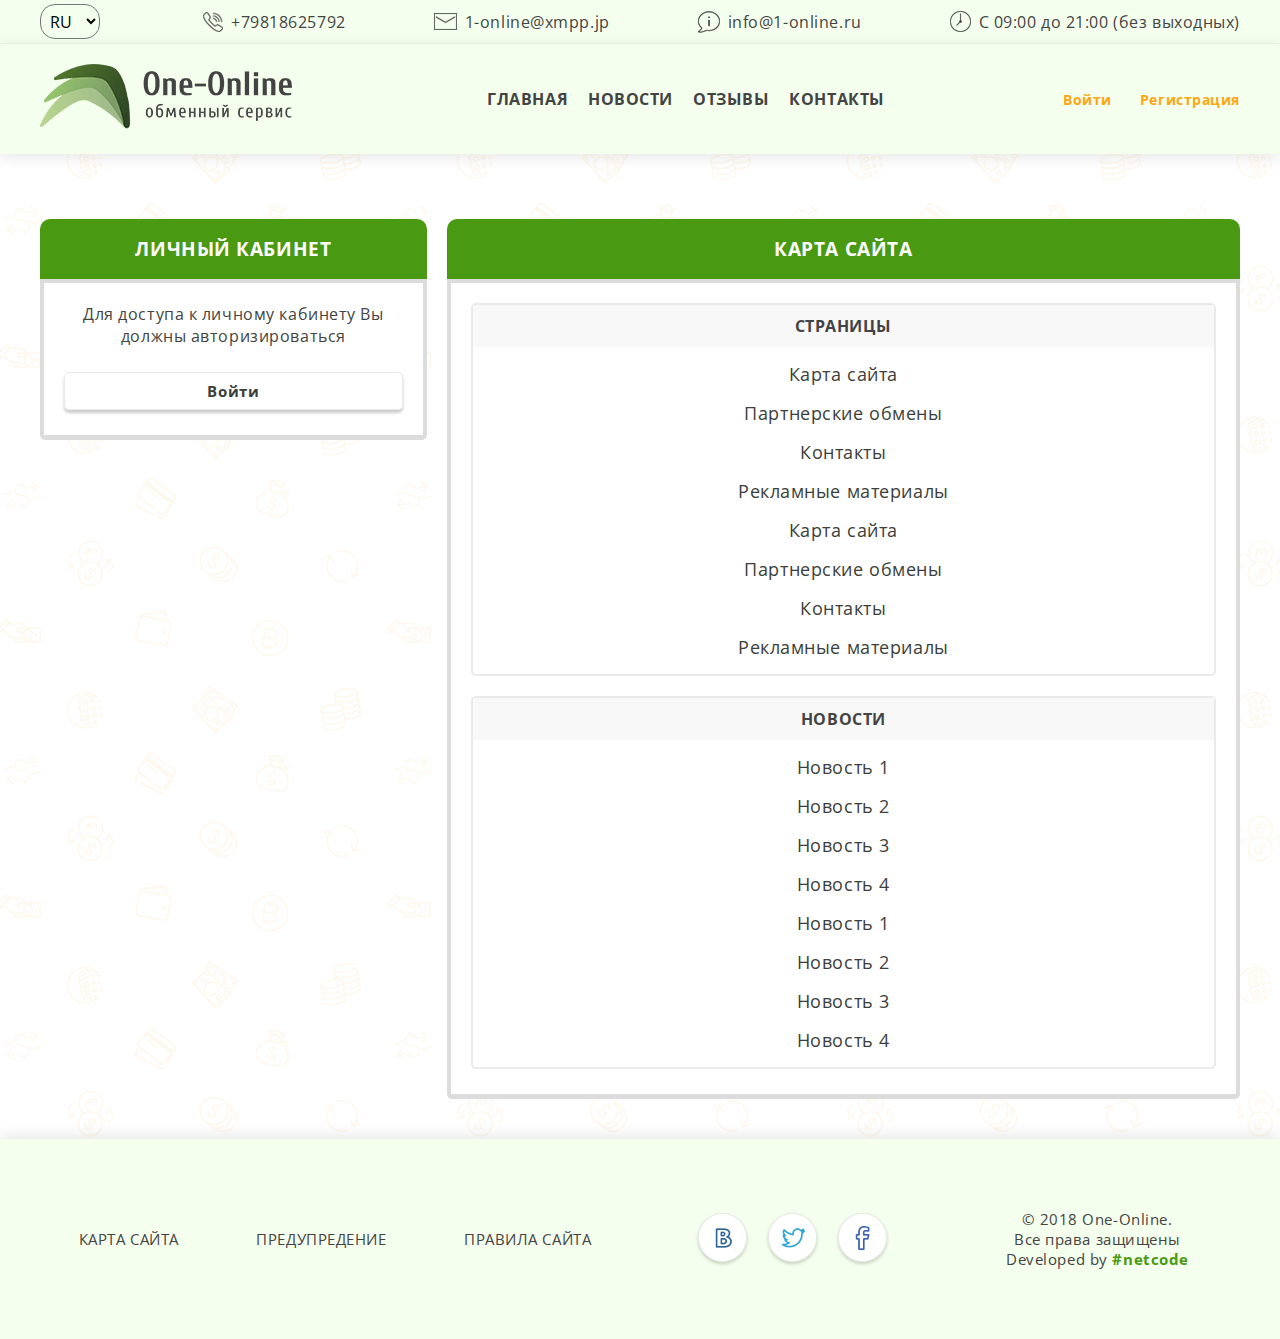
<file: site-map.html>
<!DOCTYPE html>
<html lang="ru">
<head>
	<meta charset="UTF-8">
	<title>Обменный пункт электронных валют</title>
	<!-- including head parts -->
	<!--meta-tags-->
	<meta name="description" content="=========================DESCRIPTION">
	<meta name="keywords" content="============================KEYWORDS">
	<meta name="author" content="igor uhan | #netcode">
	<meta http-equiv="X-UA-Compatible" content="IE=edge">
	<meta name="viewport" content="width=device-width, initial-scale=1">
	<!-- Favicon -->
	<link rel="icon" href="logo.ico" type="image/x-icon">
	<link rel="shortcut icon" href="logo.ico" type="image/x-icon">
	<!-- <link rel="apple-touch-icon" href="img/favicon/apple-touch-icon.png">
	<link rel="apple-touch-icon" sizes="72x72" href="img/favicon/apple-touch-icon-72x72.png">
	<link rel="apple-touch-icon" sizes="114x114" href="img/favicon/apple-touch-icon-114x114.png"> -->
	<!-- Chrome, Firefox OS and Opera -->
	<meta name="theme-color" content="#000">
	<!-- Windows Phone -->
	<meta name="msapplication-navbutton-color" content="#000">
	<!-- iOS Safari -->
	<meta name="apple-mobile-web-app-status-bar-style" content="#000">
	<!-- OG-tags -->
	<meta property="og:title" content="========================OG TITLE">
	<meta property="og:description" content="==================OG DESCRIPTION">
	<meta property="og:type" content="=========================OG ARTICLE">
	<meta property="og:image" content="========================OG IMAGE SOURCE">
	<meta property="og:site_name" content="====================OG SITENAME">
	<meta property="og:locale" content="ru_RU">
	<meta property="og:image:width" content="968">
	<meta property="og:image:height" content="504">
	<!-- fonts -->
	<link rel="stylesheet" href="https://use.fontawesome.com/releases/v5.0.9/css/all.css" integrity="sha384-5SOiIsAziJl6AWe0HWRKTXlfcSHKmYV4RBF18PPJ173Kzn7jzMyFuTtk8JA7QQG1" crossorigin="anonymous">
	<link href="https://fonts.googleapis.com/css?family=Open+Sans:400,700&amp;subset=cyrillic" rel="stylesheet">
	<!-- styles -->
	<link rel="stylesheet" href="css/main.css">
</head>

<body>
	<!-- debuger for smartgrid (delete before production) -->
	<div class="debuger">
		<div>
			<div>
				<div></div>
				<div></div>
				<div></div>
				<div></div>
				<div></div>
				<div></div>
				<div></div>
				<div></div>
				<div></div>
				<div></div>
				<div></div>
				<div></div>
			</div>
		</div>
	</div>

	<!-- including header -->
	<header id="header" class="header">
		<div class="header-top">
			<div class="container">
				<div class="row">
					<form class="header-top_language">
						<select name="lang" id="lang">
							<option value="ru">ru</option>
							<option value="en">en</option>
						</select>
					</form>
					<div class="header-top_hidden">
						<img src="img/h-icon4.png" alt="time">
						<p>C 09:00 до 21:00 (без выходных)</p>
					</div>
					<ul class="header-top_list">
						<li>
							<img src="img/h-icon1.png" alt="phone">
							<p>+79818625792</p>
						</li>
						<li>
							<img src="img/h-icon2.png" alt="email">
							<p>1-online@xmpp.jp</p>
						</li>
						<li>
							<img src="img/h-icon3.png" alt="chat">
							<p>info@1-online.ru</p>
						</li>
						<li>
							<img src="img/h-icon4.png" alt="time">
							<p>C 09:00 до 21:00 (без выходных)</p>
						</li>
					</ul>
				</div>
			</div>
		</div>
		<div class="header-bot">
			<div class="container">
				<div class="row">
					<div class="header-bot_logo">
						<img src="img/logo.png" alt="1-Online">
					</div>
					<div class="header-bot_nav">
						<nav>
							<div><a href="index.html">Главная</a></div>
							<div><a href="news.html">Новости</a></div>
							<div><a href="reviews.html">Отзывы</a></div>
							<div><a href="contacts.html">Контакты</a></div>
						</nav>
					</div>
					<div class="header-bot_login">
						<ul>
							<li>
								<i class="fas fa-sign-in-alt"></i>
								<a id="login-show" href="">Войти</a>
							</li>
							<li>
								<i class="fas fa-user-plus"></i>
								<a id="reg-show" href="">Регистрация</a>
							</li>
						</ul>
					</div>
					<div class="menu-btn">
					</div>
				</div>
			</div>
		</div>
		<div class="header-menu-hidden">
			<div class="container">
				<div class="row">
					<ul>
						<li>
							<a href="index.html">
								Главная
							</a>
						</li>
						<li>
							<a href="news.html">
								Новости
							</a>
						</li>
						<li>
							<a href="">
								Отзывы
							</a>
						</li>
						<li>
							<a href="">
								Контакты
							</a>
						</li>
						<li>
							<img src="img/h-icon1.png" alt="phone">
							<p>+79818625792</p>
						</li>
						<li>
							<img src="img/h-icon2.png" alt="email">
							<p>1-online@xmpp.jp</p>
						</li>
						<li>
							<img src="img/h-icon3.png" alt="chat">
							<p>info@1-online.ru</p>
						</li>
					</ul>
				</div>
			</div>
		</div>
	</header>

	<!-- including reg form -->
	<div id="reg-overlay" class="reg-overlay">
		<div class="reg-window">
			<div class="reg-title">
				<i class="fas fa-user-plus"></i>
				<h2>Регистрация</h2>
			</div>
			<div class="reg-main">
				<i class="fas fa-times-circle"></i>
				<form class="reg-form" action="">
					<label for="123">Логин</label>
					<input type="text" name="login" id="login">
					<label for="123">E-mail</label>
					<input type="text" name="email" id="email">
					<div class="pass-field">
						<label for="123">Пароль</label>
						<input type="password" name="pass" id="pass-reg">
						<a href=""><i class="fas fa-eye"></i></a>
					</div>
					<div class="pass-field">
						<label for="123">Подтвердите пароль</label>
						<input type="password" name="conf-pass" id="conf-pass">
						<a href=""><i class="fas fa-eye"></i></a>
					</div>
					<label for="123">Введите ответ</label>
					<div class="check-field">
						<input class="dis" type="text" placeholder="4" disabled>
						<span>+</span>
						<input class="dis" type="text" placeholder="4" disabled>
						<span>=</span>
						<input type="text" id="check-reg">
					</div>
					<a href="#">Заменить задачу</a>
					<div class="conf-field">
						<input id="reg-conf" type="checkbox">
						<label for="123"><a href="#">C правилами сервиса</a> ознакомлен и согласен</label>
					</div>
					<input type="submit" value="Регистрация">
					<div class="after-reg-field">
						<p>Уже зарегистрировались?</p>
						<a href="#">Авторизируйтесь</a>
					</div>
				</form>
				</form>
			</div>
		</div>
	</div>

	<!-- including login form -->
	<div id="login-overlay" class="reg-overlay login-overlay">
		<div class="reg-window">
			<div class="reg-title">
				<i class="fas fa-user-circle"></i>
				<h2>Авторизация</h2>
			</div>
			<div class="reg-main">
				<i class="fas fa-times-circle"></i>
				<form class="reg-form" action="">
					<label for="123">Логин или E-mail</label>
					<input type="text" name="login" id="login_or_mail">
					<div class="pass-field">
						<label for="123">Пароль</label>
						<input type="password" name="pass" id="pass">
						<a href=""><i class="fas fa-eye"></i></a>
					</div>
					<label for="123">Введите ответ</label>
					<div class="check-field">
						<input class="dis" type="text" placeholder="4" disabled>
						<span>+</span>
						<input class="dis" type="text" placeholder="4" disabled>
						<span>=</span>
						<input type="text" id="check">
					</div>
					<a href="#">Заменить задачу</a>
					<input type="submit" value="Войти">
					<div class="after-reg-field">
						<p>Уже зарегистрировались?</p>
						<a href="#">Авторизируйтесь</a>
					</div>
				</form>
				</form>
			</div>
		</div>
	</div>

	<!-- content here -->
	<section id="page-content" class="page-content">
		<div class="container">
			<div class="page-content_wrapper">

				<!-- including sidebar-login -->
				<div class="page-content_sidebar-login" >
					<div class="page-content_title">
						<i class="fas fa-user-circle"></i>
						<h2>Личный кабинет</h2>
					</div>
					<div class="sidebar-wrapper">
						<div class="sidebar-content">
							<p>
								Для доступа к личному кабинету Вы должны авторизироваться
							</p>
							<a href="#" id="enter-cabinet">Войти</a>
						</div>
					</div>
				</div>

				<!-- including sidebar-cabitet (dont use at this example page this page)  -->
				<!-- //= htmlparts/sidebar-cabinet.html -->
				
<!-- ===============================DONT CHANGE THIS AREA============= -->
				<div class="page-content_content">
					<div class="page-content_title">
						<i class="fas fa-map"></i>
						<h2>Карта сайта</h2>
					</div>
					<div class="page-content-wrapper">
						<div class="page-content-content">
<!-- ===============================DONT CHANGE THIS AREA============= -->
							<div class="site-map">
								<div class="site-map_item">
									<h3>
										Страницы
									</h3>
									<ul>
										<li>
											<a href="#">Карта сайта</a>
										</li>
										<li>
											<a href="#">Партнерские обмены</a>
										</li>
										<li>
											<a href="#">Контакты</a>
										</li>
										<li>
											<a href="#">Рекламные материалы</a>
										</li>
										<li>
											<a href="#">Карта сайта</a>
										</li>
										<li>
											<a href="#">Партнерские обмены</a>
										</li>
										<li>
											<a href="#">Контакты</a>
										</li>
										<li>
											<a href="#">Рекламные материалы</a>
										</li>
									</ul>
								</div>
								<div class="site-map_item">
									<h3>
										Новости
									</h3>
									<ul>
										<li>
											<a href="#">Новость 1</a>
										</li>
										<li>
											<a href="#">Новость 2</a>
										</li>
										<li>
											<a href="#">Новость 3</a>
										</li>
										<li>
											<a href="#">Новость 4</a>
										</li>
										<li>
											<a href="#">Новость 1</a>
										</li>
										<li>
											<a href="#">Новость 2</a>
										</li>
										<li>
											<a href="#">Новость 3</a>
										</li>
										<li>
											<a href="#">Новость 4</a>
										</li>
									</ul>
								</div>
							</div>
							
						

<!-- ===============================DONT CHANGE THIS AREA============= -->
						</div>
					</div>
				</div>
			</div>
		</div>
	</section>
<!-- ===============================DONT CHANGE THIS AREA============= -->

	<!-- including footer -->
	<footer id="footer" class="footer">
		<div class="container">
			<div class="footer-wrapper">
				<div class="footer-copy">
					© 2018 One-Online.<br>
					Все права защищены<br>
					Developed by <a href="https://freelance.ru/netcode" class="dev-name">#netcode</a>
				</div>
				<div class="footer-menu">
					<ul>
						<li><a href="site-map.html">Карта сайта</a></li>
						<li><a href="warnings.html">Предупредение</a></li>
						<li><a href="site-rules.html">Правила сайта</a></li>
					</ul>
				</div>
				<div class="footer-soc">
					<ul>
						<li><a href="#"></a></li>
						<li><a href="#"></a></li>
						<li><a href="#"></a></li>
					</ul>
				</div>
			</div>
		</div>
	</footer>

	<!-- including scripts -->
	<script src="js/main.js"></script>
</body>
</html>
</file>
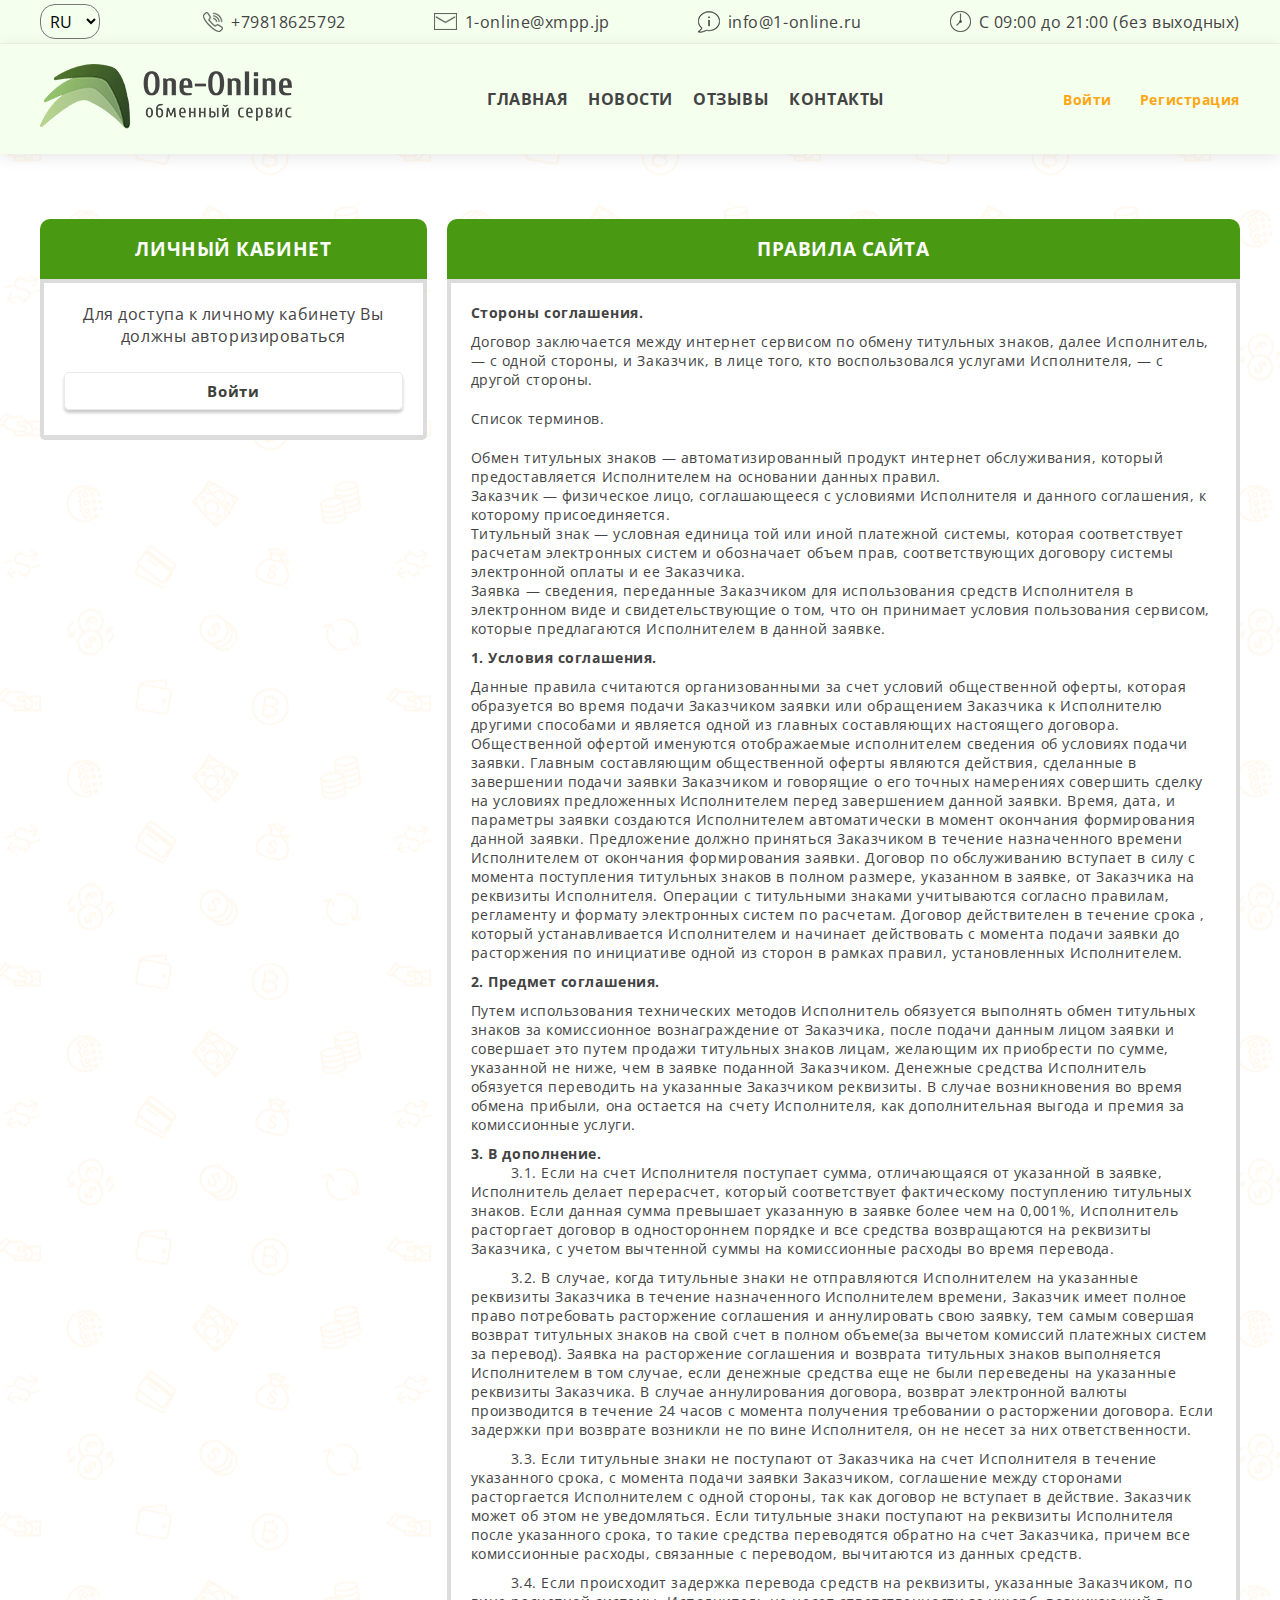
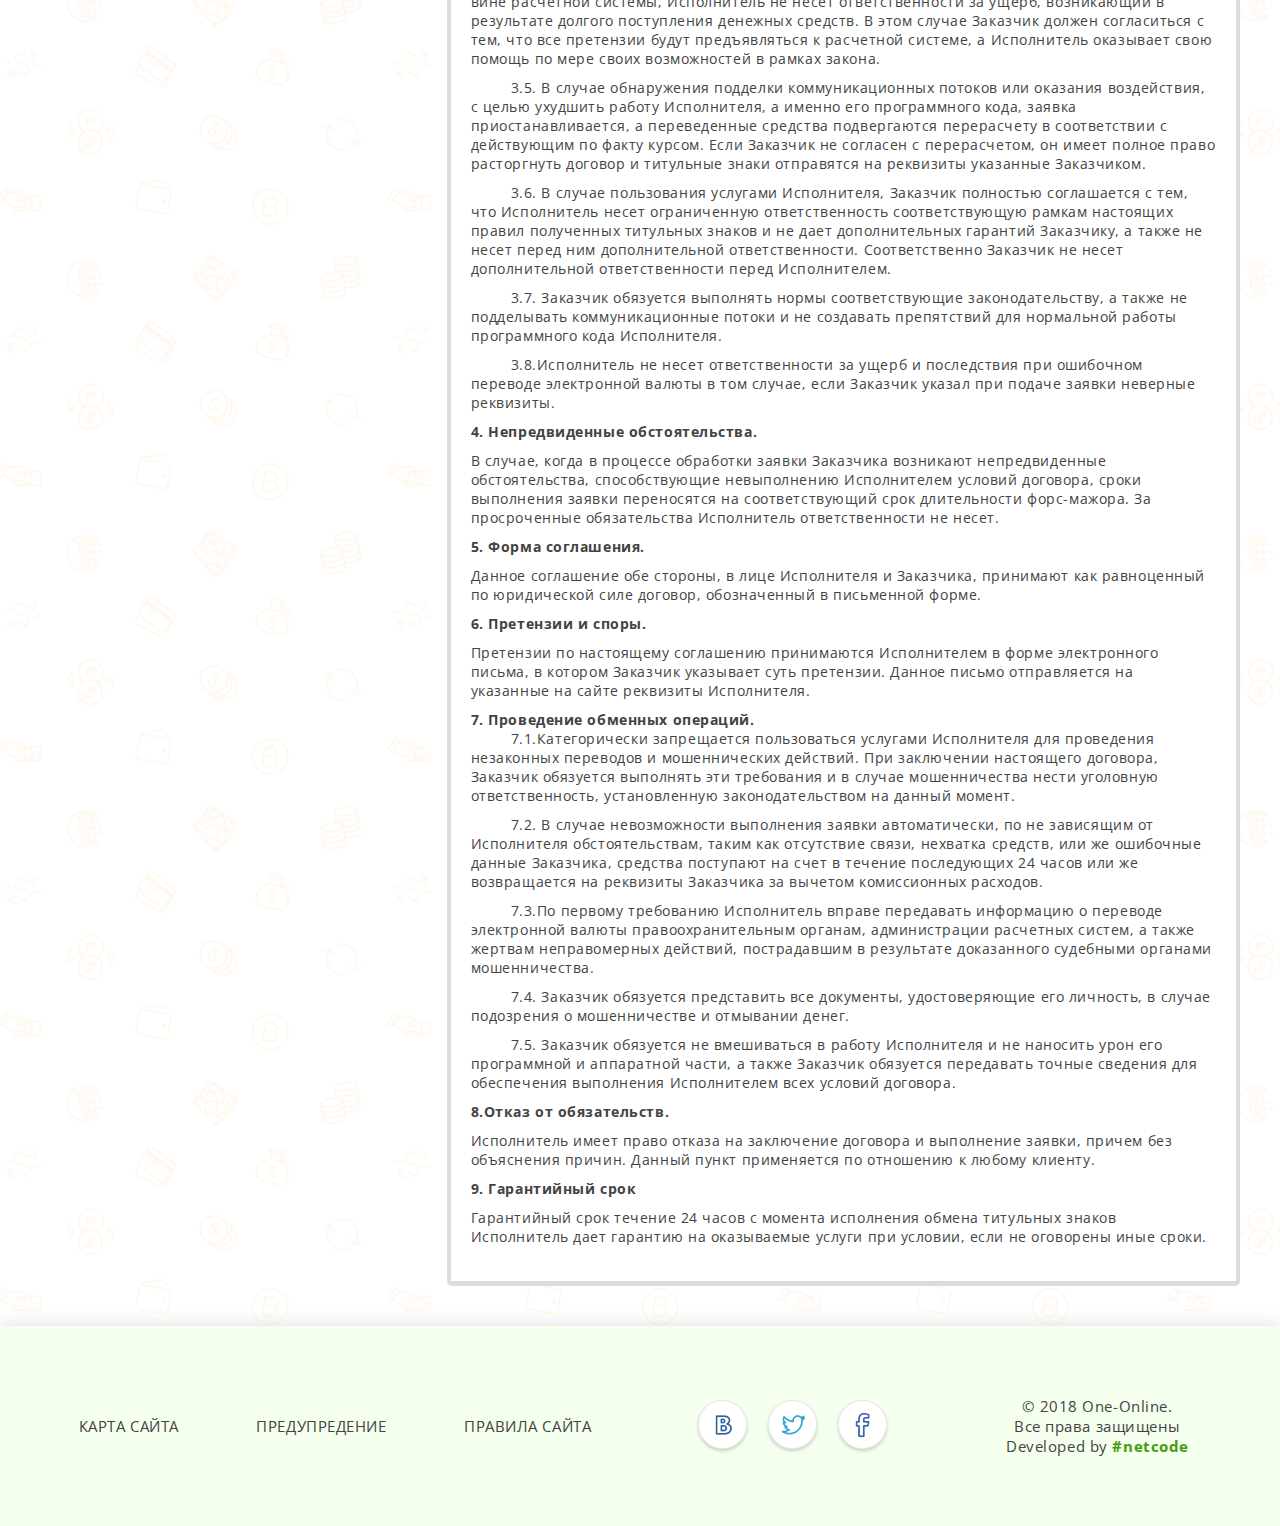
<file: site-rules.html>
<!DOCTYPE html>
<html lang="ru">
<head>
	<meta charset="UTF-8">
	<title>Обменный пункт электронных валют</title>
	<!-- including head parts -->
	<!--meta-tags-->
	<meta name="description" content="=========================DESCRIPTION">
	<meta name="keywords" content="============================KEYWORDS">
	<meta name="author" content="igor uhan | #netcode">
	<meta http-equiv="X-UA-Compatible" content="IE=edge">
	<meta name="viewport" content="width=device-width, initial-scale=1">
	<!-- Favicon -->
	<link rel="icon" href="logo.ico" type="image/x-icon">
	<link rel="shortcut icon" href="logo.ico" type="image/x-icon">
	<!-- <link rel="apple-touch-icon" href="img/favicon/apple-touch-icon.png">
	<link rel="apple-touch-icon" sizes="72x72" href="img/favicon/apple-touch-icon-72x72.png">
	<link rel="apple-touch-icon" sizes="114x114" href="img/favicon/apple-touch-icon-114x114.png"> -->
	<!-- Chrome, Firefox OS and Opera -->
	<meta name="theme-color" content="#000">
	<!-- Windows Phone -->
	<meta name="msapplication-navbutton-color" content="#000">
	<!-- iOS Safari -->
	<meta name="apple-mobile-web-app-status-bar-style" content="#000">
	<!-- OG-tags -->
	<meta property="og:title" content="========================OG TITLE">
	<meta property="og:description" content="==================OG DESCRIPTION">
	<meta property="og:type" content="=========================OG ARTICLE">
	<meta property="og:image" content="========================OG IMAGE SOURCE">
	<meta property="og:site_name" content="====================OG SITENAME">
	<meta property="og:locale" content="ru_RU">
	<meta property="og:image:width" content="968">
	<meta property="og:image:height" content="504">
	<!-- fonts -->
	<link rel="stylesheet" href="https://use.fontawesome.com/releases/v5.0.9/css/all.css" integrity="sha384-5SOiIsAziJl6AWe0HWRKTXlfcSHKmYV4RBF18PPJ173Kzn7jzMyFuTtk8JA7QQG1" crossorigin="anonymous">
	<link href="https://fonts.googleapis.com/css?family=Open+Sans:400,700&amp;subset=cyrillic" rel="stylesheet">
	<!-- styles -->
	<link rel="stylesheet" href="css/main.css">
</head>

<body>
	<!-- debuger for smartgrid (delete before production) -->
	<div class="debuger">
		<div>
			<div>
				<div></div>
				<div></div>
				<div></div>
				<div></div>
				<div></div>
				<div></div>
				<div></div>
				<div></div>
				<div></div>
				<div></div>
				<div></div>
				<div></div>
			</div>
		</div>
	</div>

	<!-- including header -->
	<header id="header" class="header">
		<div class="header-top">
			<div class="container">
				<div class="row">
					<form class="header-top_language">
						<select name="lang" id="lang">
							<option value="ru">ru</option>
							<option value="en">en</option>
						</select>
					</form>
					<div class="header-top_hidden">
						<img src="img/h-icon4.png" alt="time">
						<p>C 09:00 до 21:00 (без выходных)</p>
					</div>
					<ul class="header-top_list">
						<li>
							<img src="img/h-icon1.png" alt="phone">
							<p>+79818625792</p>
						</li>
						<li>
							<img src="img/h-icon2.png" alt="email">
							<p>1-online@xmpp.jp</p>
						</li>
						<li>
							<img src="img/h-icon3.png" alt="chat">
							<p>info@1-online.ru</p>
						</li>
						<li>
							<img src="img/h-icon4.png" alt="time">
							<p>C 09:00 до 21:00 (без выходных)</p>
						</li>
					</ul>
				</div>
			</div>
		</div>
		<div class="header-bot">
			<div class="container">
				<div class="row">
					<div class="header-bot_logo">
						<img src="img/logo.png" alt="1-Online">
					</div>
					<div class="header-bot_nav">
						<nav>
							<div><a href="index.html">Главная</a></div>
							<div><a href="news.html">Новости</a></div>
							<div><a href="reviews.html">Отзывы</a></div>
							<div><a href="contacts.html">Контакты</a></div>
						</nav>
					</div>
					<div class="header-bot_login">
						<ul>
							<li>
								<i class="fas fa-sign-in-alt"></i>
								<a id="login-show" href="">Войти</a>
							</li>
							<li>
								<i class="fas fa-user-plus"></i>
								<a id="reg-show" href="">Регистрация</a>
							</li>
						</ul>
					</div>
					<div class="menu-btn">
					</div>
				</div>
			</div>
		</div>
		<div class="header-menu-hidden">
			<div class="container">
				<div class="row">
					<ul>
						<li>
							<a href="index.html">
								Главная
							</a>
						</li>
						<li>
							<a href="news.html">
								Новости
							</a>
						</li>
						<li>
							<a href="">
								Отзывы
							</a>
						</li>
						<li>
							<a href="">
								Контакты
							</a>
						</li>
						<li>
							<img src="img/h-icon1.png" alt="phone">
							<p>+79818625792</p>
						</li>
						<li>
							<img src="img/h-icon2.png" alt="email">
							<p>1-online@xmpp.jp</p>
						</li>
						<li>
							<img src="img/h-icon3.png" alt="chat">
							<p>info@1-online.ru</p>
						</li>
					</ul>
				</div>
			</div>
		</div>
	</header>

	<!-- including reg form -->
	<div id="reg-overlay" class="reg-overlay">
		<div class="reg-window">
			<div class="reg-title">
				<i class="fas fa-user-plus"></i>
				<h2>Регистрация</h2>
			</div>
			<div class="reg-main">
				<i class="fas fa-times-circle"></i>
				<form class="reg-form" action="">
					<label for="123">Логин</label>
					<input type="text" name="login" id="login">
					<label for="123">E-mail</label>
					<input type="text" name="email" id="email">
					<div class="pass-field">
						<label for="123">Пароль</label>
						<input type="password" name="pass" id="pass-reg">
						<a href=""><i class="fas fa-eye"></i></a>
					</div>
					<div class="pass-field">
						<label for="123">Подтвердите пароль</label>
						<input type="password" name="conf-pass" id="conf-pass">
						<a href=""><i class="fas fa-eye"></i></a>
					</div>
					<label for="123">Введите ответ</label>
					<div class="check-field">
						<input class="dis" type="text" placeholder="4" disabled>
						<span>+</span>
						<input class="dis" type="text" placeholder="4" disabled>
						<span>=</span>
						<input type="text" id="check-reg">
					</div>
					<a href="#">Заменить задачу</a>
					<div class="conf-field">
						<input id="reg-conf" type="checkbox">
						<label for="123"><a href="#">C правилами сервиса</a> ознакомлен и согласен</label>
					</div>
					<input type="submit" value="Регистрация">
					<div class="after-reg-field">
						<p>Уже зарегистрировались?</p>
						<a href="#">Авторизируйтесь</a>
					</div>
				</form>
				</form>
			</div>
		</div>
	</div>

	<!-- including login form -->
	<div id="login-overlay" class="reg-overlay login-overlay">
		<div class="reg-window">
			<div class="reg-title">
				<i class="fas fa-user-circle"></i>
				<h2>Авторизация</h2>
			</div>
			<div class="reg-main">
				<i class="fas fa-times-circle"></i>
				<form class="reg-form" action="">
					<label for="123">Логин или E-mail</label>
					<input type="text" name="login" id="login_or_mail">
					<div class="pass-field">
						<label for="123">Пароль</label>
						<input type="password" name="pass" id="pass">
						<a href=""><i class="fas fa-eye"></i></a>
					</div>
					<label for="123">Введите ответ</label>
					<div class="check-field">
						<input class="dis" type="text" placeholder="4" disabled>
						<span>+</span>
						<input class="dis" type="text" placeholder="4" disabled>
						<span>=</span>
						<input type="text" id="check">
					</div>
					<a href="#">Заменить задачу</a>
					<input type="submit" value="Войти">
					<div class="after-reg-field">
						<p>Уже зарегистрировались?</p>
						<a href="#">Авторизируйтесь</a>
					</div>
				</form>
				</form>
			</div>
		</div>
	</div>

	<!-- content here -->
	<section id="page-content" class="page-content">
		<div class="container">
			<div class="page-content_wrapper">

				<!-- including sidebar-login -->
				<div class="page-content_sidebar-login" >
					<div class="page-content_title">
						<i class="fas fa-user-circle"></i>
						<h2>Личный кабинет</h2>
					</div>
					<div class="sidebar-wrapper">
						<div class="sidebar-content">
							<p>
								Для доступа к личному кабинету Вы должны авторизироваться
							</p>
							<a href="#" id="enter-cabinet">Войти</a>
						</div>
					</div>
				</div>

				<!-- including sidebar-cabitet (dont use at this example page this page)  -->
				<!-- //= htmlparts/sidebar-cabinet.html -->
				
<!-- ===============================DONT CHANGE THIS AREA============= -->
				<div class="page-content_content">
					<div class="page-content_title">
						<i class="fas fa-exclamation-circle"></i>
						<h2>Правила сайта</h2>
					</div>
					<div class="page-content-wrapper">
						<div class="page-content-content">
<!-- ===============================DONT CHANGE THIS AREA============= -->
							<div class="site-rules">
								<span>Стороны соглашения.</span>
								<p>Договор заключается между интернет сервисом по обмену титульных знаков, далее Исполнитель, — с одной стороны, и Заказчик, в лице того, кто воспользовался услугами Исполнителя, — с другой стороны.</p>
								<p>Список терминов.</p>

								<p>Обмен титульных знаков — автоматизированный продукт интернет обслуживания, который предоставляется Исполнителем на основании данных правил.<br>
								Заказчик — физическое лицо, соглашающееся с условиями Исполнителя и данного соглашения, к которому присоединяется.<br>
								Титульный знак — условная единица той или иной платежной системы, которая соответствует расчетам электронных систем и обозначает объем прав, соответствующих договору системы электронной оплаты и ее Заказчика.<br>
								Заявка — сведения, переданные Заказчиком для использования средств Исполнителя в электронном виде и свидетельствующие о том, что он принимает условия пользования сервисом, которые предлагаются Исполнителем в данной заявке.</p>

								<span>1. Условия соглашения.</span>

								<p>Данные правила считаются организованными за счет условий общественной оферты, которая образуется во время подачи Заказчиком заявки или обращением Заказчика к Исполнителю другими способами и является одной из главных составляющих настоящего договора. Общественной офертой именуются отображаемые исполнителем сведения об условиях подачи заявки. Главным составляющим общественной оферты являются действия, сделанные в завершении подачи заявки Заказчиком и говорящие о его точных намерениях совершить сделку на условиях предложенных Исполнителем перед завершением данной заявки. Время, дата, и параметры заявки создаются Исполнителем автоматически в момент окончания формирования данной заявки. Предложение должно приняться Заказчиком в течение назначенного времени Исполнителем от окончания формирования заявки. Договор по обслуживанию вступает в силу с момента поступления титульных знаков в полном размере, указанном в заявке, от Заказчика на реквизиты Исполнителя. Операции с титульными знаками учитываются согласно правилам, регламенту и формату электронных систем по расчетам. Договор действителен в течение срока , который устанавливается Исполнителем и начинает действовать с момента подачи заявки до расторжения по инициативе одной из сторон в рамках правил, установленных Исполнителем.</p>

								<span>2. Предмет соглашения.</span>

								<p>Путем использования технических методов Исполнитель обязуется выполнять обмен титульных знаков за комиссионное вознаграждение от Заказчика, после подачи данным лицом заявки и совершает это путем продажи титульных знаков лицам, желающим их приобрести по сумме, указанной не ниже, чем в заявке поданной Заказчиком. Денежные средства Исполнитель обязуется переводить на указанные Заказчиком реквизиты. В случае возникновения во время обмена прибыли, она остается на счету Исполнителя, как дополнительная выгода и премия за комиссионные услуги.</p>

								<span>3. В дополнение.</span>

								<ul>
									<li>3.1. Если на счет Исполнителя поступает сумма, отличающаяся от указанной в заявке, Исполнитель делает перерасчет, который соответствует фактическому поступлению титульных знаков. Если данная сумма превышает указанную в заявке более чем на 0,001%, Исполнитель расторгает договор в одностороннем порядке и все средства возвращаются на реквизиты Заказчика, с учетом вычтенной суммы на комиссионные расходы во время перевода.</li>
									<li>3.2. В случае, когда титульные знаки не отправляются Исполнителем на указанные реквизиты Заказчика в течение назначенного Исполнителем времени, Заказчик имеет полное право потребовать расторжение соглашения и аннулировать свою заявку, тем самым совершая возврат титульных знаков на свой счет в полном объеме(за вычетом комиссий платежных систем за перевод). Заявка на расторжение соглашения и возврата титульных знаков выполняется Исполнителем в том случае, если денежные средства еще не были переведены на указанные реквизиты Заказчика. В случае аннулирования договора, возврат электронной валюты производится в течение 24 часов с момента получения требовании о расторжении договора. Если задержки при возврате возникли не по вине Исполнителя, он не несет за них ответственности.</li>
									<li>3.3. Если титульные знаки не поступают от Заказчика на счет Исполнителя в течение указанного срока, с момента подачи заявки Заказчиком, соглашение между сторонами расторгается Исполнителем с одной стороны, так как договор не вступает в действие. Заказчик может об этом не уведомляться. Если титульные знаки поступают на реквизиты Исполнителя после указанного срока, то такие средства переводятся обратно на счет Заказчика, причем все комиссионные расходы, связанные с переводом, вычитаются из данных средств.</li>
									<li>3.4. Если происходит задержка перевода средств на реквизиты, указанные Заказчиком, по вине расчетной системы, Исполнитель не несет ответственности за ущерб, возникающий в результате долгого поступления денежных средств. В этом случае Заказчик должен согласиться с тем, что все претензии будут предъявляться к расчетной системе, а Исполнитель оказывает свою помощь по мере своих возможностей в рамках закона.</li>
									<li>3.5. В случае обнаружения подделки коммуникационных потоков или оказания воздействия, с целью ухудшить работу Исполнителя, а именно его программного кода, заявка приостанавливается, а переведенные средства подвергаются перерасчету в соответствии с действующим по факту курсом. Если Заказчик не согласен с перерасчетом, он имеет полное право расторгнуть договор и титульные знаки отправятся на реквизиты указанные Заказчиком.</li>
									<li>3.6. В случае пользования услугами Исполнителя, Заказчик полностью соглашается с тем, что Исполнитель несет ограниченную ответственность соответствующую рамкам настоящих правил полученных титульных знаков и не дает дополнительных гарантий Заказчику, а также не несет перед ним дополнительной ответственности. Соответственно Заказчик не несет дополнительной ответственности перед Исполнителем.</li>
									<li>3.7. Заказчик обязуется выполнять нормы соответствующие законодательству, а также не подделывать коммуникационные потоки и не создавать препятствий для нормальной работы программного кода Исполнителя.</li>
									<li>3.8.Исполнитель не несет ответственности за ущерб и последствия при ошибочном переводе электронной валюты в том случае, если Заказчик указал при подаче заявки неверные реквизиты.</li>
								</ul>

								<span>4. Непредвиденные обстоятельства.</span>

								<p>В случае, когда в процессе обработки заявки Заказчика возникают непредвиденные обстоятельства, способствующие невыполнению Исполнителем условий договора, сроки выполнения заявки переносятся на соответствующий срок длительности форс-мажора. За просроченные обязательства Исполнитель ответственности не несет.</p>

								<span>5. Форма соглашения.</span>

								<p>Данное соглашение обе стороны, в лице Исполнителя и Заказчика, принимают как равноценный по юридической силе договор, обозначенный в письменной форме.</p>

								<span>6. Претензии и споры.</span>

								<p>Претензии по настоящему соглашению принимаются Исполнителем в форме электронного письма, в котором Заказчик указывает суть претензии. Данное письмо отправляется на указанные на сайте реквизиты Исполнителя.</p>

								<span>7. Проведение обменных операций.</span>

								<ul>
									<li>7.1.Категорически запрещается пользоваться услугами Исполнителя для проведения незаконных переводов и мошеннических действий. При заключении настоящего договора, Заказчик обязуется выполнять эти требования и в случае мошенничества нести уголовную ответственность, установленную законодательством на данный момент.</li>
									<li>7.2. В случае невозможности выполнения заявки автоматически, по не зависящим от Исполнителя обстоятельствам, таким как отсутствие связи, нехватка средств, или же ошибочные данные Заказчика, средства поступают на счет в течение последующих 24 часов или же возвращается на реквизиты Заказчика за вычетом комиссионных расходов.</li>
									<li>7.3.По первому требованию Исполнитель вправе передавать информацию о переводе электронной валюты правоохранительным органам, администрации расчетных систем, а также жертвам неправомерных действий, пострадавшим в результате доказанного судебными органами мошенничества.</li>
									<li>7.4. Заказчик обязуется представить все документы, удостоверяющие его личность, в случае подозрения о мошенничестве и отмывании денег.</li>
									<li>7.5. Заказчик обязуется не вмешиваться в работу Исполнителя и не наносить урон его программной и аппаратной части, а также Заказчик обязуется передавать точные сведения для обеспечения выполнения Исполнителем всех условий договора.</li>
								</ul>

								<span>8.Отказ от обязательств.</span>

								<p>Исполнитель имеет право отказа на заключение договора и выполнение заявки, причем без объяснения причин. Данный пункт применяется по отношению к любому клиенту.</p>

								<span>9. Гарантийный срок</span>

								<p>Гарантийный срок течение 24 часов с момента исполнения обмена титульных знаков Исполнитель дает гарантию на оказываемые услуги при условии, если не оговорены иные сроки.</p>
							</div>
							
<!-- ===============================DONT CHANGE THIS AREA============= -->
						</div>
					</div>
				</div>
			</div>
		</div>
	</section>
<!-- ===============================DONT CHANGE THIS AREA============= -->

	<!-- including footer -->
	<footer id="footer" class="footer">
		<div class="container">
			<div class="footer-wrapper">
				<div class="footer-copy">
					© 2018 One-Online.<br>
					Все права защищены<br>
					Developed by <a href="https://freelance.ru/netcode" class="dev-name">#netcode</a>
				</div>
				<div class="footer-menu">
					<ul>
						<li><a href="site-map.html">Карта сайта</a></li>
						<li><a href="warnings.html">Предупредение</a></li>
						<li><a href="site-rules.html">Правила сайта</a></li>
					</ul>
				</div>
				<div class="footer-soc">
					<ul>
						<li><a href="#"></a></li>
						<li><a href="#"></a></li>
						<li><a href="#"></a></li>
					</ul>
				</div>
			</div>
		</div>
	</footer>

	<!-- including scripts -->
	<script src="js/main.js"></script>
</body>
</html>
</file>
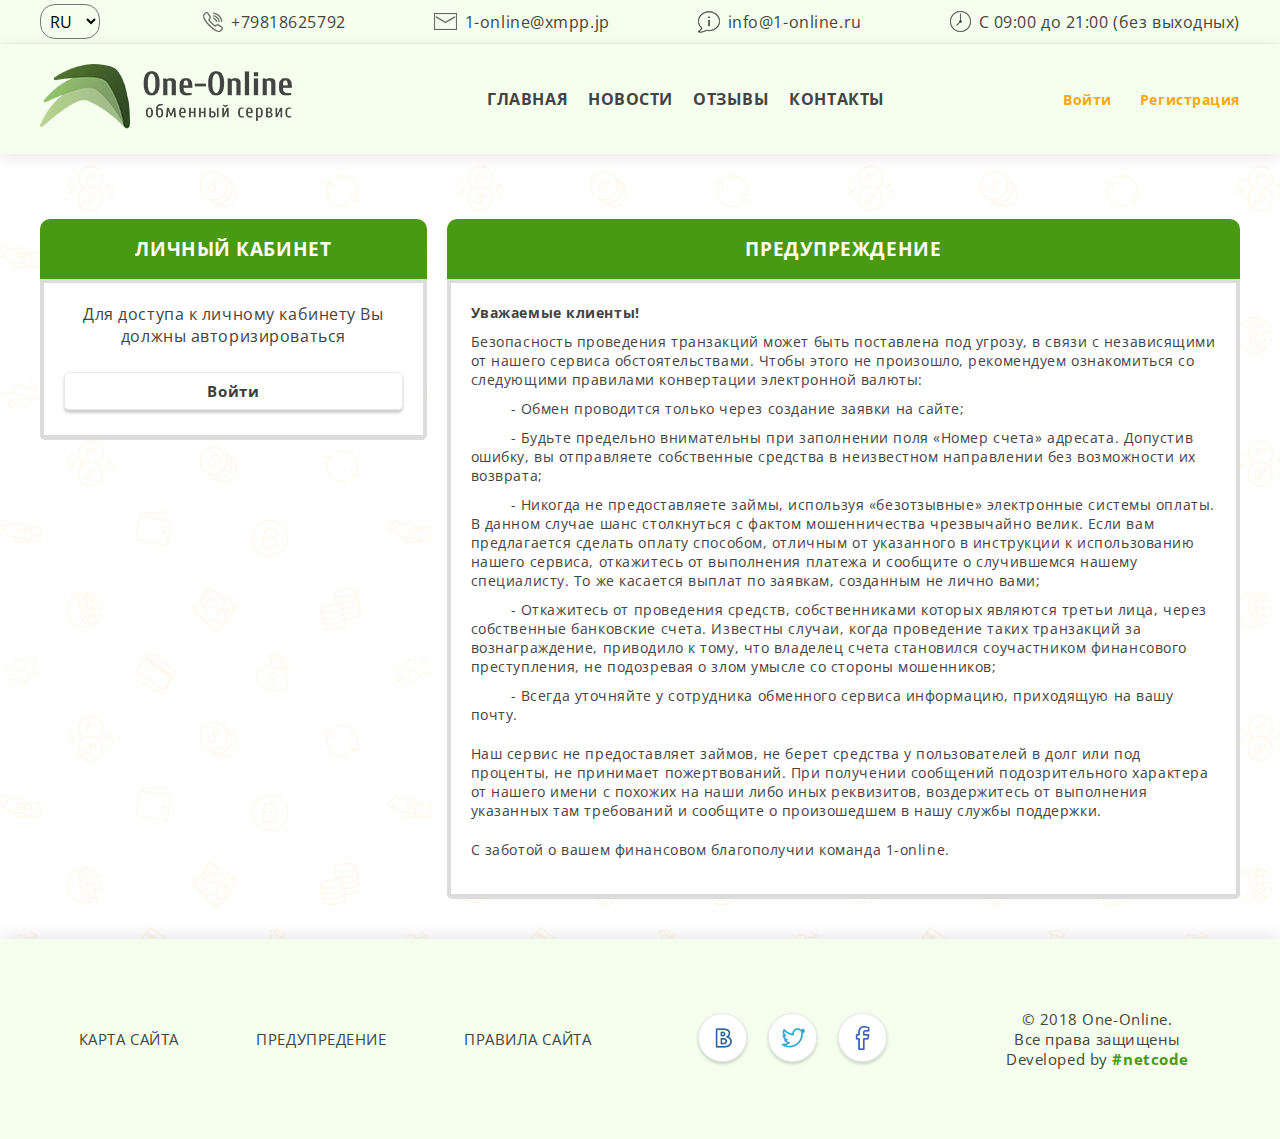
<file: warnings.html>
<!DOCTYPE html>
<html lang="ru">
<head>
	<meta charset="UTF-8">
	<title>Обменный пункт электронных валют</title>
	<!-- including head parts -->
	<!--meta-tags-->
	<meta name="description" content="=========================DESCRIPTION">
	<meta name="keywords" content="============================KEYWORDS">
	<meta name="author" content="igor uhan | #netcode">
	<meta http-equiv="X-UA-Compatible" content="IE=edge">
	<meta name="viewport" content="width=device-width, initial-scale=1">
	<!-- Favicon -->
	<link rel="icon" href="logo.ico" type="image/x-icon">
	<link rel="shortcut icon" href="logo.ico" type="image/x-icon">
	<!-- <link rel="apple-touch-icon" href="img/favicon/apple-touch-icon.png">
	<link rel="apple-touch-icon" sizes="72x72" href="img/favicon/apple-touch-icon-72x72.png">
	<link rel="apple-touch-icon" sizes="114x114" href="img/favicon/apple-touch-icon-114x114.png"> -->
	<!-- Chrome, Firefox OS and Opera -->
	<meta name="theme-color" content="#000">
	<!-- Windows Phone -->
	<meta name="msapplication-navbutton-color" content="#000">
	<!-- iOS Safari -->
	<meta name="apple-mobile-web-app-status-bar-style" content="#000">
	<!-- OG-tags -->
	<meta property="og:title" content="========================OG TITLE">
	<meta property="og:description" content="==================OG DESCRIPTION">
	<meta property="og:type" content="=========================OG ARTICLE">
	<meta property="og:image" content="========================OG IMAGE SOURCE">
	<meta property="og:site_name" content="====================OG SITENAME">
	<meta property="og:locale" content="ru_RU">
	<meta property="og:image:width" content="968">
	<meta property="og:image:height" content="504">
	<!-- fonts -->
	<link rel="stylesheet" href="https://use.fontawesome.com/releases/v5.0.9/css/all.css" integrity="sha384-5SOiIsAziJl6AWe0HWRKTXlfcSHKmYV4RBF18PPJ173Kzn7jzMyFuTtk8JA7QQG1" crossorigin="anonymous">
	<link href="https://fonts.googleapis.com/css?family=Open+Sans:400,700&amp;subset=cyrillic" rel="stylesheet">
	<!-- styles -->
	<link rel="stylesheet" href="css/main.css">
</head>

<body>
	<!-- debuger for smartgrid (delete before production) -->
	<div class="debuger">
		<div>
			<div>
				<div></div>
				<div></div>
				<div></div>
				<div></div>
				<div></div>
				<div></div>
				<div></div>
				<div></div>
				<div></div>
				<div></div>
				<div></div>
				<div></div>
			</div>
		</div>
	</div>

	<!-- including header -->
	<header id="header" class="header">
		<div class="header-top">
			<div class="container">
				<div class="row">
					<form class="header-top_language">
						<select name="lang" id="lang">
							<option value="ru">ru</option>
							<option value="en">en</option>
						</select>
					</form>
					<div class="header-top_hidden">
						<img src="img/h-icon4.png" alt="time">
						<p>C 09:00 до 21:00 (без выходных)</p>
					</div>
					<ul class="header-top_list">
						<li>
							<img src="img/h-icon1.png" alt="phone">
							<p>+79818625792</p>
						</li>
						<li>
							<img src="img/h-icon2.png" alt="email">
							<p>1-online@xmpp.jp</p>
						</li>
						<li>
							<img src="img/h-icon3.png" alt="chat">
							<p>info@1-online.ru</p>
						</li>
						<li>
							<img src="img/h-icon4.png" alt="time">
							<p>C 09:00 до 21:00 (без выходных)</p>
						</li>
					</ul>
				</div>
			</div>
		</div>
		<div class="header-bot">
			<div class="container">
				<div class="row">
					<div class="header-bot_logo">
						<img src="img/logo.png" alt="1-Online">
					</div>
					<div class="header-bot_nav">
						<nav>
							<div><a href="index.html">Главная</a></div>
							<div><a href="news.html">Новости</a></div>
							<div><a href="reviews.html">Отзывы</a></div>
							<div><a href="contacts.html">Контакты</a></div>
						</nav>
					</div>
					<div class="header-bot_login">
						<ul>
							<li>
								<i class="fas fa-sign-in-alt"></i>
								<a id="login-show" href="">Войти</a>
							</li>
							<li>
								<i class="fas fa-user-plus"></i>
								<a id="reg-show" href="">Регистрация</a>
							</li>
						</ul>
					</div>
					<div class="menu-btn">
					</div>
				</div>
			</div>
		</div>
		<div class="header-menu-hidden">
			<div class="container">
				<div class="row">
					<ul>
						<li>
							<a href="index.html">
								Главная
							</a>
						</li>
						<li>
							<a href="news.html">
								Новости
							</a>
						</li>
						<li>
							<a href="">
								Отзывы
							</a>
						</li>
						<li>
							<a href="">
								Контакты
							</a>
						</li>
						<li>
							<img src="img/h-icon1.png" alt="phone">
							<p>+79818625792</p>
						</li>
						<li>
							<img src="img/h-icon2.png" alt="email">
							<p>1-online@xmpp.jp</p>
						</li>
						<li>
							<img src="img/h-icon3.png" alt="chat">
							<p>info@1-online.ru</p>
						</li>
					</ul>
				</div>
			</div>
		</div>
	</header>

	<!-- including reg form -->
	<div id="reg-overlay" class="reg-overlay">
		<div class="reg-window">
			<div class="reg-title">
				<i class="fas fa-user-plus"></i>
				<h2>Регистрация</h2>
			</div>
			<div class="reg-main">
				<i class="fas fa-times-circle"></i>
				<form class="reg-form" action="">
					<label for="123">Логин</label>
					<input type="text" name="login" id="login">
					<label for="123">E-mail</label>
					<input type="text" name="email" id="email">
					<div class="pass-field">
						<label for="123">Пароль</label>
						<input type="password" name="pass" id="pass-reg">
						<a href=""><i class="fas fa-eye"></i></a>
					</div>
					<div class="pass-field">
						<label for="123">Подтвердите пароль</label>
						<input type="password" name="conf-pass" id="conf-pass">
						<a href=""><i class="fas fa-eye"></i></a>
					</div>
					<label for="123">Введите ответ</label>
					<div class="check-field">
						<input class="dis" type="text" placeholder="4" disabled>
						<span>+</span>
						<input class="dis" type="text" placeholder="4" disabled>
						<span>=</span>
						<input type="text" id="check-reg">
					</div>
					<a href="#">Заменить задачу</a>
					<div class="conf-field">
						<input id="reg-conf" type="checkbox">
						<label for="123"><a href="#">C правилами сервиса</a> ознакомлен и согласен</label>
					</div>
					<input type="submit" value="Регистрация">
					<div class="after-reg-field">
						<p>Уже зарегистрировались?</p>
						<a href="#">Авторизируйтесь</a>
					</div>
				</form>
				</form>
			</div>
		</div>
	</div>

	<!-- including login form -->
	<div id="login-overlay" class="reg-overlay login-overlay">
		<div class="reg-window">
			<div class="reg-title">
				<i class="fas fa-user-circle"></i>
				<h2>Авторизация</h2>
			</div>
			<div class="reg-main">
				<i class="fas fa-times-circle"></i>
				<form class="reg-form" action="">
					<label for="123">Логин или E-mail</label>
					<input type="text" name="login" id="login_or_mail">
					<div class="pass-field">
						<label for="123">Пароль</label>
						<input type="password" name="pass" id="pass">
						<a href=""><i class="fas fa-eye"></i></a>
					</div>
					<label for="123">Введите ответ</label>
					<div class="check-field">
						<input class="dis" type="text" placeholder="4" disabled>
						<span>+</span>
						<input class="dis" type="text" placeholder="4" disabled>
						<span>=</span>
						<input type="text" id="check">
					</div>
					<a href="#">Заменить задачу</a>
					<input type="submit" value="Войти">
					<div class="after-reg-field">
						<p>Уже зарегистрировались?</p>
						<a href="#">Авторизируйтесь</a>
					</div>
				</form>
				</form>
			</div>
		</div>
	</div>

	<!-- content here -->
	<section id="page-content" class="page-content">
		<div class="container">
			<div class="page-content_wrapper">

				<!-- including sidebar-login -->
				<div class="page-content_sidebar-login" >
					<div class="page-content_title">
						<i class="fas fa-user-circle"></i>
						<h2>Личный кабинет</h2>
					</div>
					<div class="sidebar-wrapper">
						<div class="sidebar-content">
							<p>
								Для доступа к личному кабинету Вы должны авторизироваться
							</p>
							<a href="#" id="enter-cabinet">Войти</a>
						</div>
					</div>
				</div>

				<!-- including sidebar-cabitet (dont use at this example page this page)  -->
				<!-- //= htmlparts/sidebar-cabinet.html -->
				
<!-- ===============================DONT CHANGE THIS AREA============= -->
				<div class="page-content_content">
					<div class="page-content_title">
						<i class="fas fa-exclamation-circle"></i>
						<h2>Предупреждение</h2>
					</div>
					<div class="page-content-wrapper">
						<div class="page-content-content">
<!-- ===============================DONT CHANGE THIS AREA============= -->
							<div class="warnings">
								<span>Уважаемые клиенты!</span>
									<p>
										Безопасность проведения транзакций может быть поставлена под угрозу, в связи с независящими от нашего сервиса обстоятельствами. Чтобы этого не произошло, рекомендуем ознакомиться со следующими правилами конвертации электронной валюты:
									</p>

							<ul>
								<li>- Обмен проводится только через создание заявки на сайте;</li>
								<li>- Будьте предельно внимательны при заполнении поля «Номер счета» адресата. 	Допустив ошибку, вы отправляете собственные средства в неизвестном направлении без возможности их возврата;</li>
								<li>- Никогда не предоставляете займы, используя «безотзывные» электронные системы оплаты. В данном случае шанс столкнуться с фактом мошенничества чрезвычайно велик. Если вам предлагается сделать оплату способом, отличным от указанного в инструкции к использованию нашего сервиса, откажитесь от выполнения платежа и сообщите о случившемся нашему специалисту. То же касается выплат по заявкам, созданным не лично вами;</li>
								<li>- Откажитесь от проведения средств, собственниками которых являются третьи лица, через собственные банковские счета. Известны случаи, когда проведение таких транзакций за вознаграждение, приводило к тому, что владелец счета становился соучастником финансового преступления, не подозревая о злом умысле со стороны мошенников;</li>
								<li>- Всегда уточняйте у сотрудника обменного сервиса информацию, приходящую на вашу почту.</li>
							</ul>

								<p>Наш сервис не предоставляет займов, не берет средства у пользователей в долг или под проценты, не принимает пожертвований. При получении сообщений подозрительного характера от нашего имени с похожих на наши либо иных реквизитов, воздержитесь от выполнения указанных там требований и сообщите о произошедшем в нашу службы поддержки.</p>
								<p>С заботой о вашем финансовом благополучии команда 1-online.</p>
							</div>
							
						

<!-- ===============================DONT CHANGE THIS AREA============= -->
						</div>
					</div>
				</div>
			</div>
		</div>
	</section>
<!-- ===============================DONT CHANGE THIS AREA============= -->

	<!-- including footer -->
	<footer id="footer" class="footer">
		<div class="container">
			<div class="footer-wrapper">
				<div class="footer-copy">
					© 2018 One-Online.<br>
					Все права защищены<br>
					Developed by <a href="https://freelance.ru/netcode" class="dev-name">#netcode</a>
				</div>
				<div class="footer-menu">
					<ul>
						<li><a href="site-map.html">Карта сайта</a></li>
						<li><a href="warnings.html">Предупредение</a></li>
						<li><a href="site-rules.html">Правила сайта</a></li>
					</ul>
				</div>
				<div class="footer-soc">
					<ul>
						<li><a href="#"></a></li>
						<li><a href="#"></a></li>
						<li><a href="#"></a></li>
					</ul>
				</div>
			</div>
		</div>
	</footer>

	<!-- including scripts -->
	<script src="js/main.js"></script>
</body>
</html>
</file>
<file: css/main.css>
@charset "UTF-8";.slick-slider{position:relative;display:block;box-sizing:border-box;-webkit-touch-callout:none;-webkit-user-select:none;-moz-user-select:none;-ms-user-select:none;user-select:none;touch-action:pan-y;-webkit-tap-highlight-color:transparent}.slick-list{position:relative;overflow:hidden;display:block;margin:0;padding:0}.slick-list:focus{outline:0}.slick-list.dragging{cursor:pointer;cursor:hand}.slick-slider .slick-list,.slick-slider .slick-track{-webkit-transform:translate3d(0,0,0);transform:translate3d(0,0,0)}.slick-track{position:relative;left:0;top:0;display:block;margin-left:auto;margin-right:auto}.slick-track:after,.slick-track:before{content:"";display:table}.slick-track:after{clear:both}.slick-loading .slick-track{visibility:hidden}.slick-slide{float:left;height:100%;min-height:1px;display:none}[dir=rtl] .slick-slide{float:right}.slick-slide img{display:block}.slick-slide.slick-loading img{display:none}.slick-slide.dragging img{pointer-events:none}.slick-initialized .slick-slide{display:block}.slick-loading .slick-slide{visibility:hidden}.slick-vertical .slick-slide{display:block;height:auto;border:1px solid transparent}.slick-arrow.slick-hidden{display:none}.slick-loading .slick-list{background:url(ajax-loader.gif) center center no-repeat #fff}@font-face{font-family:slick;src:url(fonts/slick.eot);src:url(fonts/slick.eot?#iefix) format("embedded-opentype"),url(fonts/slick.woff) format("woff"),url(fonts/slick.ttf) format("truetype"),url(fonts/slick.svg#slick) format("svg");font-weight:400;font-style:normal}.slick-next,.slick-prev{position:absolute;display:block;line-height:0;font-size:0;cursor:pointer;color:transparent;top:50%;-webkit-transform:translate(0,-50%);transform:translate(0,-50%);padding:0;border:none;outline:0}.slick-next:focus,.slick-next:hover,.slick-prev:focus,.slick-prev:hover{outline:0;color:transparent}.slick-next:focus:before,.slick-next:hover:before,.slick-prev:focus:before,.slick-prev:hover:before{opacity:1}.slick-next.slick-disabled:before,.slick-prev.slick-disabled:before{opacity:.25}.slick-next:before,.slick-prev:before{font-family:slick;font-size:20px;line-height:1;color:#fff;opacity:.75;-webkit-font-smoothing:antialiased;-moz-osx-font-smoothing:grayscale}[dir=rtl] .slick-prev{left:auto;right:-25px}.slick-prev:before{content:"←"}[dir=rtl] .slick-prev:before{content:"→"}[dir=rtl] .slick-next{left:-25px;right:auto}.slick-next:before{content:"→";content:""}[dir=rtl] .slick-next:before{content:"←"}.slick-dotted.slick-slider{margin-bottom:30px}.slick-dots{position:absolute;bottom:-25px;list-style:none;display:block;text-align:center;padding:0;margin:0;width:100%}.slick-dots li{position:relative;display:inline-block;height:20px;width:20px;margin:0 5px;padding:0;cursor:pointer}.slick-dots li button{border:0;background:0 0;display:block;height:20px;width:20px;outline:0;line-height:0;font-size:0;color:transparent;padding:5px;cursor:pointer}.slick-dots li button:focus,.slick-dots li button:hover{outline:0}.slick-dots li button:focus:before,.slick-dots li button:hover:before{opacity:1}.slick-dots li button:before{position:absolute;top:0;left:0;content:"•";width:20px;height:20px;font-family:slick;font-size:6px;line-height:20px;text-align:center;color:#000;opacity:.25;-webkit-font-smoothing:antialiased;-moz-osx-font-smoothing:grayscale}.slick-dots li.slick-active button:before{color:#000;opacity:.75}blockquote,body,code,dd,div,dl,dt,fieldset,form,h1,h2,h3,h4,h5,h6,input,li,p,pre,td,textarea,th,ul{margin:0;padding:0}table{border-collapse:collapse;border-spacing:0}abbr,fieldset,img{border:0}address,caption,cite,code,dfn,em,strong,th,var{font-style:normal;font-weight:400}ul li{list-style:none}caption,th{text-align:left}h1,h2,h3,h4,h5,h6{font-size:100%;font-weight:400}sup{vertical-align:text-top}sub{vertical-align:text-bottom}input,select,textarea{font-family:inherit;font-size:inherit;font-weight:inherit}legend{color:#000}article,aside,details,figcaption,figure,footer,header,hgroup,main,menu,nav,section{display:block}img{max-width:100%;height:auto}.container{max-width:1200px;margin:0 auto;padding-left:20px;padding-right:20px}body{position:relative;font-family:'Open Sans',Arial,sans-serif;font-size:14px;letter-spacing:.04em;color:#434343;background:url(../img/bg-y.png) center center #fff}label{display:block;padding-bottom:3px;cursor:default}input{background-color:#fdf4e9;border:1px solid #cfcfcf;display:block;border-radius:5px;color:#000;padding:8px 10px;text-align:center;transition:all .2s ease}input:focus{outline:0;background-color:#f9ddba;box-shadow:inset 0 0 3px #fdf4e9;border:1px solid #838383}input:hover{outline:0;background-color:#f9ddba;box-shadow:inset 0 0 3px #fdf4e9}.row{display:flex;flex-wrap:wrap;margin-left:-10px;margin-right:-10px}.header{background-color:#f5ffee;font-size:16px;margin-bottom:35px;position:relative;z-index:10}.header .header-top{border-bottom:1px solid #edf4e9;position:relative;z-index:10;background-color:#f5ffee}.header .header-top .header-top_hidden{display:none;align-items:center;margin-left:auto;padding-right:10px}.header .header-top .header-top_hidden img{margin-right:10px}.header .header-top .header-top_language{padding:4px 0 4px 10px}.header .header-top .header-top_language select{background-color:#f5ffee;width:60px;height:35px;text-transform:uppercase;border-radius:15px;padding-left:5px;padding-right:5px;transition:all 50ms ease}.header .header-top .header-top_language select:hover{background-color:#d7ffbb}.header .header-top .header-top_language select:focus{outline:0;background-color:#d7ffbb;border-radius:15px 15px 0 0}.header .header-top .header-top_language select option:focus{border-radius:15px 15px 0 0;border:none}.header .header-top .header-top_list{padding-right:10px;display:flex;justify-content:space-between;margin-left:auto;width:85%}.header .header-top .header-top_list li{display:flex;align-items:center}.header .header-top .header-top_list li p{margin-left:8px}.header .header-bot{position:relative;z-index:10;box-shadow:0 3px 15px rgba(0,0,0,.1);background-color:#f5ffee}.header .header-bot .row{align-items:center;justify-content:space-between}.header .header-bot .header-bot_logo{padding-left:10px}.header .header-bot .header-bot_logo img{padding:20px 0}@media screen and (max-width:992px){.container{padding-left:10px;padding-right:10px}.header .header-top .header-top_hidden{display:flex}.header .header-bot .header-bot_nav,.header .header-top .header-top_list{display:none}}.header .header-bot .header-bot_nav nav{display:flex;justify-content:space-around}.header .header-bot .header-bot_nav nav a{color:#434343;text-decoration:none;text-transform:uppercase;font-weight:700;transition:.25s all ease;margin-left:20px}.header .header-bot .header-bot_nav nav a:hover{color:#499a12}.header .header-bot .header-bot_login{padding-right:10px}.header .header-bot .header-bot_login ul{display:flex;justify-content:flex-end}.header .header-bot .header-bot_login li:nth-child(2){margin-left:25px}.header .header-bot .header-bot_login li i{color:#fca614}.header .header-bot .header-bot_login li a{margin-left:3px;color:#fca614;font-weight:700;font-size:14px;text-decoration:none}.header .header-bot .header-bot_login li a:hover{color:#434343}.header .header-bot .menu-btn{background:url(../img/menu-btn.png) center center no-repeat;width:63px;height:66px;display:none;position:absolute;bottom:0;left:50%;-webkit-transform:translateX(-50%);transform:translateX(-50%);margin-bottom:-45px;cursor:pointer}.header .header-bot .menu-btn:hover{background:url(../img/menu-btn-h.png) center center no-repeat}.header .header-menu-hidden{width:100%;background-color:#f5ffee;position:absolute;z-index:9;margin-top:-370px;padding-top:50px;text-align:center;transition:all 1s ease}.header .header-menu-hidden ul{margin:0 auto;width:100%}.header .header-menu-hidden li{margin-bottom:20px;width:100%}.header .header-menu-hidden ul li a{text-decoration:none;color:#434343;font-weight:700;text-transform:uppercase}.header .header-menu-hidden ul li a:hover{color:#499a12}.header .header-menu-hidden ul li img{margin-right:10px}.header .header-menu-hidden ul li:nth-child(5),.header .header-menu-hidden ul li:nth-child(6),.header .header-menu-hidden ul li:nth-child(7){display:flex;justify-content:center}.header .header-menu-hidden ul li:nth-child(4){margin-bottom:35px}.header .header-menu-hidden.moved{-webkit-transform:translateY(370px);transform:translateY(370px)}.exchange{position:relative}.ex-choose{display:flex;flex-wrap:wrap;margin-left:-10px;margin-right:-10px;margin-bottom:30px}@media screen and (max-width:992px){.header .header-bot .menu-btn{display:block}.ex-choose{display:none}}.ex-choose_get,.ex-choose_give{box-sizing:border-box;word-wrap:break-word;margin-left:10px;margin-right:10px;width:calc(33.33333% - 20px);display:flex}.ex-choose_btn{text-transform:uppercase;margin-left:10px;color:#000;width:60px;text-align:center;line-height:30px;background-color:#fff;border-radius:15px;border:1px solid rgba(0,0,0,.1);box-shadow:0 3px 5px rgba(0,0,0,.2)}.ex-choose_btn:hover{background-color:#499a12;border:1px solid #499a12;box-shadow:0 0 3px #499a12;color:#fff;cursor:pointer}.ex-choose_btn.active{background-color:#499a12;border:1px solid #499a12;box-shadow:0 0 3px #499a12;color:#fff}.ex-main{display:flex;flex-wrap:wrap;margin-left:-10px;margin-right:-10px}.ex-main_give{box-sizing:border-box;word-wrap:break-word;margin-left:10px;margin-right:10px;width:calc(33.33333% - 20px)}.ex-main_get{box-sizing:border-box;word-wrap:break-word;margin-left:10px;margin-right:10px;width:calc(33.33333% - 20px)}.ex-main_end{box-sizing:border-box;word-wrap:break-word;margin-left:10px;margin-right:10px;width:calc(33.33333% - 20px)}@media screen and (max-width:992px){.ex-main_get,.ex-main_give{display:none}.ex-main_end{width:calc(100% - 20px);margin-top:20px}.ex-main_cont-give h2{margin-bottom:20px}}.ex-main_title{display:flex;background-color:#499a12;border-radius:10px 10px 0 0;align-items:center;position:relative}.ex-main_title img{margin-left:20px;position:absolute}.ex-main_title h2{color:#fff}h2{font-size:19px;font-weight:700;text-transform:uppercase;text-align:center;width:100%;line-height:60px}.ex-main_cont{background-color:#dcdcdc;padding-top:4px;padding-bottom:1px;border-radius:0 0 5px 5px}.ex-main_item-give{background-color:#fff;margin:0 4px 4px;display:flex;align-items:center;border-radius:5px;cursor:pointer;transition:all .2s ease}.ex-main_item-give.active,.ex-main_item-give:hover{background-color:#dcdcdc}.ex-main_item-give img{width:40px;height:40px;padding:12px 10px}.ex-main_item-give p{font-size:15px;font-weight:700}.ex-main_item-get{background-color:#fff;margin:0 4px 4px;display:flex;align-items:center;border-radius:5px;cursor:pointer;transition:all .2s ease}.ex-main_item-get:hover{background-color:#dcdcdc}.ex-main_item-get img{width:40px;height:40px;padding:12px 10px}.ex-main_item-get p{font-size:15px;font-weight:700}.ex-main_item-get .ex-main_value{margin-left:auto;margin-right:9px}.ex-main_item-get.active{background-color:#dcdcdc}.ex-main_cont-text{background-color:#fff;margin-right:4px;margin-left:4px;padding-bottom:7px;border-radius:5px}.ex-main_cont-text p{padding:9px 9px 2px}.ex-main_cont-text .alert{color:#fb301f;text-transform:uppercase;font-weight:700}.ex-main_cont-give{background-color:#fff;margin-top:4px;margin-right:4px;margin-left:4px;padding-bottom:7px;border-radius:5px}.ex-main_cont-give h2{border-bottom:1px solid #f4f4f2;line-height:50px}.ex-main_cont-give .give-form_wallet{display:flex;align-items:center;justify-content:center;padding:9px}.ex-main_cont-give .give-form_wallet input{width:120px}.ex-main_cont-give .give-form_wallet .give-form_choose-btn-hidden{background-color:#dcdcdc;border-radius:5px;padding:10px 15px;width:220px;display:none;margin-right:35px;margin-left:30px;transition:all .2s ease}@media screen and (max-width:576px){.container{padding-left:10px;padding-right:10px}.ex-main_cont-give .give-form_wallet .give-form_choose-btn-hidden{margin-left:15px;margin-right:20px}}.ex-main_cont-give .give-form_wallet .give-form_choose-btn-hidden:hover{cursor:pointer;background-color:#a9a9a9}.ex-main_cont-give .give-form_wallet .give-form_choose-btn-hidden p{color:#000;font-size:15px;font-weight:700}@media screen and (max-width:768px){.container{padding-left:10px;padding-right:10px}.header .header-bot .header-bot_login ul{display:block}.header .header-bot .header-bot_login li{margin-bottom:10px}.header .header-bot .header-bot_login li:nth-child(2){margin-left:0}.ex-main_cont-give .give-form_wallet .give-form_choose-btn-hidden{padding:10px}.ex-main_cont-give .give-form_wallet .give-form_choose-btn-hidden p{font-size:13px}}.ex-main_cont-give .give-form_wallet .give-form_choose-btn-hidden img{padding:0;margin:0}.ex-main_cont-give .give-form_wallet .give-form_choose-btn-hidden .give-form_arrow{width:20px;height:10px}.ex-main_cont-give .give-form_wallet img{width:40px;height:40px;margin-right:30px;padding-top:20px}@media screen and (max-width:1200px){.container{padding-left:10px;padding-right:10px}.ex-main_cont-give .give-form_wallet img{margin-right:12px}}.ex-main_cont-give .give-form_wallet span{margin-left:10px;padding-top:18px}.ex-main_cont-give .give-form_value{width:90%;margin:10px auto 20px}.ex-main_cont-give .give-form_value input{width:90%}.ex-main_cont-get{background-color:#fff;margin-top:4px;margin-right:4px;margin-left:4px;padding-bottom:7px;border-radius:5px}.ex-main_cont-get h2{border-bottom:1px solid #f4f4f2;line-height:50px}@media screen and (max-width:992px){.ex-main_cont-give .give-form_wallet{justify-content:flex-start}.ex-main_cont-give .give-form_wallet .give-form_choose-btn-hidden{display:flex;justify-content:space-between;align-items:center}.ex-main_cont-give .give-form_wallet .give-form_choose-btn-hidden img{display:block}.ex-main_cont-give .give-form_wallet img{display:none}.ex-main_cont-get h2{margin-bottom:20px}}.ex-main_cont-get .get-form_wallet{display:flex;align-items:center;justify-content:center;padding:9px}.ex-main_cont-get .get-form_wallet input{width:120px}.ex-main_cont-get .get-form_wallet .get-form_choose-btn-hidden{background-color:#dcdcdc;border-radius:5px;padding:10px 15px;width:220px;display:none;margin-right:35px;margin-left:30px;transition:all .2s ease}.ex-main_cont-get .get-form_wallet .get-form_choose-btn-hidden:hover{cursor:pointer;background-color:#a9a9a9}.ex-main_cont-get .get-form_wallet .get-form_choose-btn-hidden p{color:#000;font-size:15px;font-weight:700;text-align:center}@media screen and (max-width:768px){.ex-main_cont-get .get-form_wallet .get-form_choose-btn-hidden{padding:10px}.ex-main_cont-get .get-form_wallet .get-form_choose-btn-hidden p{font-size:13px}}.ex-main_cont-get .get-form_wallet .get-form_choose-btn-hidden img{padding:0;margin:0}.ex-main_cont-get .get-form_wallet .get-form_choose-btn-hidden .give-form_arrow{width:20px;height:10px}.ex-main_cont-get .get-form_wallet img{width:40px;height:40px;margin-right:30px}@media screen and (max-width:992px){.ex-main_cont-get .get-form_wallet{justify-content:flex-start}.ex-main_cont-get .get-form_wallet .get-form_choose-btn-hidden{display:flex;justify-content:space-between;align-items:center}.ex-main_cont-get .get-form_wallet .get-form_choose-btn-hidden img{display:block}.ex-main_cont-get .get-form_wallet img{display:none}}.ex-main_cont-get .get-form_wallet span{margin-left:10px;padding-top:0}.ex-main_cont-get .get-form_wallet .get-form_reserve{color:#499a12;padding-top:5px}.ex-main_cont-get .get-form_value{width:90%;margin:10px auto 20px}.ex-main_cont-get .get-form_value input{width:90%}.ex-main_cont-get .get-form_value .get-form_price{color:#499a12;text-align:center;padding-top:10px}.ex-main_cont-conts{background-color:#fff;margin-top:4px;margin-right:4px;margin-left:4px;padding-bottom:7px;border-radius:5px}.ex-main_cont-conts h2{border-bottom:1px solid #f4f4f2;line-height:50px}.contact-form{padding:9px}.contact-form input{width:90%;margin-bottom:15px}.contact-form label{padding-bottom:5px}.ex-main_cont-btn{background-color:#fff;padding-bottom:7px;border-radius:5px;text-align:center;padding-top:10px;margin:4px}.ex-main_cont-btn input[type=checkbox]{display:inline;margin-right:5px;background-color:#fdf4e9}.ex-main_cont-btn label{display:inline}.ex-main_cont-btn label a{color:#499a12;text-decoration:none}.ex-main_cont-btn input[type=submit]{background-color:#fba31a;border:none;color:#fff;font-weight:700;padding:15px 45px;margin:15px auto 10px}.ex-main_cont-btn input[type=submit]:hover{cursor:pointer;background-color:#de8904}.about{padding-top:50px}.about-row{display:flex;flex-wrap:wrap;margin-left:-10px;margin-right:-10px}.news{box-sizing:border-box;word-wrap:break-word;margin-left:10px;margin-right:10px;width:calc(50% - 20px);background-color:#fff;border:1px solid #e8e9e8;border-radius:5px;padding:12px}@media screen and (max-width:1200px){.news{width:calc(41.66667% - 20px)}}@media screen and (max-width:992px){.news{width:calc(100% - 20px);margin-bottom:40px}}.news_title{display:flex;align-items:center;justify-content:center}.news_title img{margin-right:12px}.news_title h3{font-weight:700;font-size:16px;text-transform:uppercase}.news_subtitle{display:flex;align-items:center;margin:30px 20px;font-weight:700}.news_subtitle span{margin-right:30px}.news_content{background-color:#f6f6f6;border:1px solid #e8e9e8;border-radius:5px;padding:20px}.news_content p{line-height:1.45;margin-bottom:7px}.news_content a{color:#499a12;text-decoration:none}.news_all{display:flex;align-items:center;justify-content:space-between;margin-top:25px}.btn-white{font-size:15px;font-weight:700;text-decoration:none;color:#3c3f3a;border:1px solid #e8e9e8;border-radius:5px;padding:8px 20px;box-shadow:0 0 3px #e8e9e8;transition:all .2s ease}.btn-white:hover{background-color:#fbb134;color:#fff}.news_nav a{padding-left:13px}.slick-arrow{top:310px}.slick-prev{right:30px;left:auto;background:url(../img/news-arr-l.png) center center no-repeat;width:15px;height:29px}.slick-prev:active,.slick-prev:focus,.slick-prev:hover{background:url(../img/news-arr-l-h.png) center center no-repeat}.slick-prev:before{content:""}.slick-next{right:0;background:url(../img/news-arr-r.png) center center no-repeat;width:15px;height:29px}.slick-next:active,.slick-next:focus,.slick-next:hover{background:url(../img/news-arr-r-h.png) center center no-repeat}.recent-ex{box-sizing:border-box;word-wrap:break-word;margin-left:10px;margin-right:10px;width:calc(25% - 20px);background-color:#fff;border:1px solid #e8e9e8;border-radius:5px;padding:12px}@media screen and (max-width:992px){.recent-ex{width:calc(100% - 20px);margin-bottom:40px}}.recent-ex_title{display:flex;align-items:center;justify-content:center;margin-bottom:25px}.recent-ex_title img{margin-right:12px}.recent-ex_title h3{font-weight:700;font-size:16px;text-transform:uppercase}.recent-ex_block{display:flex;align-items:center;justify-content:space-around;background-color:#fff;border:1px solid #e8e9e8;border-radius:5px;padding:12px;margin-bottom:10px}.recent-ex_item{text-align:center}.recent-ex_item img{width:40px;height:auto}.recent-ex_item span{display:block}.reviews{box-sizing:border-box;word-wrap:break-word;margin-left:10px;margin-right:10px;width:calc(25% - 20px);background-color:#fff;border:1px solid #e8e9e8;border-radius:5px;padding:12px}@media screen and (max-width:1200px){.reviews{width:calc(33.33333% - 20px)}}.reviews_title{display:flex;align-items:center;justify-content:center;margin-bottom:25px}.reviews_title img{margin-right:12px}.reviews_title h3{font-weight:700;font-size:16px;text-transform:uppercase}.reviews_add{color:#499a12;text-decoration:none;display:block;text-align:right;margin-bottom:10px}.reviews_block{background-color:#fff;border:1px solid #e8e9e8;border-radius:5px;padding:12px;margin-bottom:10px}.reviews_block-title{display:flex;flex-wrap:wrap;align-items:center;justify-content:space-between;margin-bottom:20px}.reviews_block-title .reviews_block-name{font-weight:700}.reviews_block-title .reviews_block-date{color:#499a12}.reviews_all{display:flex;align-items:center;justify-content:space-between;margin-top:20px}.reviews_nav a{padding-left:13px}.features{margin-top:70px;margin-bottom:50px}.features .features-wrapper{background-color:#fff;border:1px solid #e8e9e8;border-radius:5px}.features .features_title{display:flex;flex-wrap:wrap;margin-left:-10px;margin-right:-10px}.features .features_title h3{box-sizing:border-box;word-wrap:break-word;margin-left:10px;margin-right:10px;width:calc(100% - 20px);text-align:center;color:#499a12;text-transform:uppercase;font-weight:700;font-size:16px;padding-top:45px;padding-bottom:40px}.features .features_list{display:flex;flex-wrap:wrap;margin-left:-10px;margin-right:-10px}.features .features_item{box-sizing:border-box;word-wrap:break-word;margin-left:10px;margin-right:10px;width:calc(33.33333% - 20px);text-align:center;padding-top:120px;padding-bottom:60px;background:url(../img/feat-1.png) center top no-repeat}@media screen and (max-width:992px){.reviews{width:calc(100% - 20px)}.features .features_list{justify-content:center}.features .features_item{width:calc(50% - 20px)}}.features .features_item:nth-child(2){background:url(../img/feat-2.png) center top no-repeat}.features .features_item:nth-child(3){background:url(../img/feat-3.png) center top no-repeat}.features .features_item h4{font-size:16px;font-weight:700;padding-bottom:15px}.features .features_item p{line-height:1.7;padding:0 10px}.footer{background-color:#f5ffee;padding:70px 0;box-shadow:0 -3px 15px rgba(0,0,0,.1);font-size:15px}.footer .dev-name{text-decoration:none;color:#499a12;font-weight:700}.footer .dev-name:hover{color:#fbb134}.footer-wrapper{display:flex;flex-wrap:wrap;margin-left:-10px;margin-right:-10px;align-items:center}.footer-copy{box-sizing:border-box;word-wrap:break-word;margin-left:10px;margin-right:10px;width:calc(25% - 20px);order:3;text-align:center}@media screen and (max-width:992px){.footer-copy{width:calc(100% - 20px)}}.footer-menu{box-sizing:border-box;word-wrap:break-word;margin-left:10px;margin-right:10px;width:calc(50% - 20px)}.footer-menu ul{display:flex;justify-content:space-around;text-transform:uppercase}@media screen and (max-width:992px){.footer-menu{width:calc(100% - 20px);margin-bottom:50px}.footer-menu ul{justify-content:center}.footer-menu ul li{margin-right:40px}.footer-menu ul li:nth-child(3){margin-right:0}}@media screen and (max-width:576px){.ex-main_cont-get .get-form_wallet .get-form_choose-btn-hidden{margin-left:15px;margin-right:20px}.features .features_item{width:calc(83.33333% - 20px)}.footer{padding:30px 0}.footer-menu{margin-bottom:30px}.footer-menu ul{display:block;text-align:center}.footer-menu ul li{margin-right:0;margin-bottom:20px}}.footer-menu ul li a{color:#434343;text-decoration:none;transition:all .2s ease}.footer-menu ul li a:hover{color:#499a12}.footer-soc{box-sizing:border-box;word-wrap:break-word;margin-left:10px;margin-right:10px;width:calc(25% - 20px);order:2}@media screen and (max-width:992px){.footer-soc{width:calc(100% - 20px);margin-bottom:50px}}.footer-soc ul{display:flex;justify-content:center}.footer-soc ul li a{width:55px;height:55px;display:block;background:url(../img/soc-vk.png) center center no-repeat;padding-left:15px}.footer-soc ul li a:hover{background:url(../img/soc-vk-h.png) center center no-repeat}.footer-soc ul li:nth-child(2) a{background:url(../img/soc-tw.png) center center no-repeat}.footer-soc ul li:nth-child(2) a:hover{background:url(../img/soc-tw-h.png) center center no-repeat}.footer-soc ul li:nth-child(3) a{background:url(../img/soc-fb.png) center center no-repeat}.footer-soc ul li:nth-child(3) a:hover{background:url(../img/soc-fb-h.png) center center no-repeat}#reg-overlay{display:none}.reg-overlay{position:fixed;top:0;left:0;width:100%;height:100vh;background-color:rgba(0,0,0,.7);z-index:100}.reg-overlay .reg-window{position:absolute;z-index:101;top:50%;left:50%;-webkit-transform:translate(-50%,-50%);transform:translate(-50%,-50%);width:520px;background-color:#dcdcdc;border-radius:5px}@media screen and (max-width:576px){.reg-overlay .reg-window{width:420px}}.reg-overlay .reg-window .reg-title{position:relative;display:flex;align-items:center;background-color:#499a12;padding:0 25px;border-radius:5px 5px 0 0}.reg-overlay .reg-window .reg-title i{position:absolute;font-size:25px;color:#fff}.reg-overlay .reg-window .reg-title h2{line-height:65px;color:#fff;font-size:16px;font-weight:400;text-align:center}.reg-overlay .reg-window .reg-main{position:relative;background-color:#fff;padding:20px;margin:4px;border-radius:5px}.reg-overlay .reg-window .reg-main i.fa-times-circle{position:absolute;right:20px;top:20px;font-size:25px;color:#499a12;cursor:pointer}.reg-overlay .reg-window .reg-main i.fa-times-circle:hover{color:#434343}.reg-overlay .reg-window .reg-main .reg-form{padding-top:20px}.reg-overlay .reg-window .reg-main .reg-form a{font-size:12px;display:block;text-align:center;text-decoration:none;color:#3c3f3a}.reg-overlay .reg-window .reg-main .reg-form label{text-align:center;font-size:16px;text-transform:uppercase;padding-bottom:2px;font-weight:700;margin:0 auto}.reg-overlay .reg-window .reg-main .reg-form input{background-color:#deffc7;border-radius:5px;border:1px solid #e8e9e8;margin:0 auto 15px;width:300px;font-size:14px;padding:5px}.reg-overlay .reg-window .reg-main .reg-form input:focus,.reg-overlay .reg-window .reg-main .reg-form input:hover{background-color:#c0ff94}.reg-overlay .reg-window .reg-main .reg-form .pass-field{position:relative}.reg-overlay .reg-window .reg-main .reg-form .pass-field a{color:#499a12}.reg-overlay .reg-window .reg-main .reg-form .pass-field i{position:absolute;right:40px;top:29px;font-size:23px}.reg-overlay .reg-window .reg-main .reg-form .check-field{display:flex;align-items:center;justify-content:center}.reg-overlay .reg-window .reg-main .reg-form .check-field input{width:30px;height:30px;margin:0 20px;font-size:20px}.reg-overlay .reg-window .reg-main .reg-form .check-field input.dis{background-color:#e8e9e8;color:#000;font-size:20px;font-weight:700}.reg-overlay .reg-window .reg-main .reg-form span{font-size:20px}.reg-overlay .reg-window .reg-main .reg-form .conf-field{display:flex;align-items:center;text-align:center;justify-content:center;margin-top:20px;margin-bottom:10px}.reg-overlay .reg-window .reg-main .reg-form .conf-field label{width:auto;font-size:12px;margin:0;display:block;text-transform:none}.reg-overlay .reg-window .reg-main .reg-form .conf-field label a{display:inline;font-size:12px;color:#499a12}.reg-overlay .reg-window .reg-main .reg-form .conf-field input[type=checkbox]{width:auto;margin:0 8px 0 0}.reg-overlay .reg-window .reg-main input[type=submit]{width:300px;background-color:#499a12;border-radius:50px;font-size:20px;color:#fff;margin-top:25px;margin-bottom:10px;cursor:pointer}.reg-overlay .reg-window .reg-main input[type=submit]:hover{background-color:#54b115}.reg-overlay .reg-window .reg-main .after-reg-field{display:flex;align-items:center;justify-content:space-around;margin-bottom:10px}.reg-overlay .reg-window .reg-main .after-reg-field p{font-size:12px;font-weight:700}.reg-overlay .reg-window .reg-main .after-reg-field a{color:#499a12;font-weight:700}.reg-overlay .reg-window .reg-main .after-reg-field a:hover{color:#000}.login-overlay{display:none}.ex-give-hidden{position:absolute;top:0;left:0;width:100%;background-color:#dcdcdc;z-index:90;display:none}.ex-give-hidden .ex-give-hidden_block{display:flex;margin:10px;padding:10px;background-color:#fff;align-items:center;cursor:pointer;border-radius:5px}.ex-give-hidden .ex-give-hidden_block:hover{background-color:#dcdcdc}.ex-give-hidden .ex-give-hidden_block img{margin-right:20px;width:40px;height:40px;margin-left:20%}.ex-give-hidden .ex-give-hidden_block p{font-size:16px;font-weight:700;text-transform:uppercase}.ex-get-hidden{position:absolute;top:0;left:0;width:100%;background-color:#dcdcdc;z-index:90;display:none}.ex-get-hidden .ex-get-hidden_block{display:flex;margin:10px;padding:10px;background-color:#fff;align-items:center;cursor:pointer;border-radius:5px}.ex-get-hidden .ex-get-hidden_block:hover{background-color:#dcdcdc}.ex-get-hidden .ex-get-hidden_block img{margin-right:20px;width:40px;height:40px;margin-left:20%}.ex-get-hidden .ex-get-hidden_block p{font-size:16px;font-weight:700;text-transform:uppercase}.page-content_wrapper{display:flex;flex-wrap:wrap;margin-left:-10px;margin-right:-10px;padding-bottom:40px;padding-top:30px}.page-content_wrapper .page-content_sidebar-login{box-sizing:border-box;word-wrap:break-word;margin-left:10px;margin-right:10px;width:calc(33.33333% - 20px)}.page-content_wrapper .page-content_sidebar-cabinet{box-sizing:border-box;word-wrap:break-word;margin-left:10px;margin-right:10px;width:calc(33.33333% - 20px)}@media screen and (max-width:992px){.page-content_wrapper{position:relative}.page-content_wrapper .page-content_sidebar-login{display:none}.page-content_wrapper .page-content_sidebar-cabinet{width:calc(100% - 20px);position:absolute;z-index:8;display:none}}.page-content_wrapper .page-content_content{box-sizing:border-box;word-wrap:break-word;margin-left:10px;margin-right:10px;width:calc(66.66667% - 20px)}.page-content_wrapper .page-content_title{display:flex;background-color:#499a12;border-radius:10px 10px 0 0;align-items:center;position:relative}.page-content_wrapper .page-content_title i{color:#fff;font-size:25px;margin-left:20px;position:absolute}.page-content_wrapper .page-content_title h2{color:#fff}.page-content_wrapper .sidebar-wrapper{background-color:#dcdcdc;padding-top:4px;padding-bottom:1px;border-radius:0 0 5px 5px}.page-content_wrapper .sidebar-content{background-color:#fff;margin:0 4px 4px;padding-bottom:5px}.page-content_wrapper .sidebar-content p{padding:20px 5px;font-size:16px;text-align:center}.page-content_wrapper .sidebar-content>a{font-size:15px;font-weight:700;text-decoration:none;color:#3c3f3a;border:1px solid #e8e9e8;border-radius:5px;padding:8px 20px;box-shadow:0 3px 3px #cbcccb;transition:all .2s ease;display:block;margin:5px 20px 20px;text-align:center}@media screen and (max-width:992px){.page-content_wrapper .page-content_content{width:calc(100% - 20px)}.page-content_wrapper .sidebar-content>a{margin-bottom:364px}}@media screen and (max-width:768px){.page-content_wrapper .sidebar-content>a{margin-bottom:479px}}.page-content_wrapper .sidebar-content>a:hover{box-shadow:none;border:1px solid transparent;background-color:#499a12;color:#fff}.page-content_wrapper .sidebar-content .sidebar-disc{color:#499a12}.page-content_wrapper .sidebar-content .sidebar-disc span{font-weight:700;text-decoration:underline}.page-content_wrapper .sidebar-content ul{width:100%;text-align:center}.page-content_wrapper .sidebar-content ul li{width:100%}.page-content_wrapper .sidebar-content ul li a{display:block;width:100%;text-align:center;padding-top:5px;padding-bottom:5px;text-transform:uppercase;text-decoration:none;font-size:16px;color:#3c3f3a}.page-content_wrapper .sidebar-content ul li a:hover{background-color:#fdf4e9}.page-content_wrapper .page-content-wrapper{background-color:#dcdcdc;padding-top:4px;padding-bottom:1px;border-radius:0 0 5px 5px}.page-content_wrapper .page-content-content{background-color:#fff;margin:0 4px 4px;padding-bottom:5px}.news-page-item{border-bottom:1px solid #dcdcdc;padding:20px 0;margin:0 20px}.news-page-item .news-page-item_top{display:flex}.news-page-item .news-page-item_top .news-page-item_date{margin-right:30px;font-size:15px;font-weight:700}.news-page-item .news-page-item_top .news-page-item_title{font-size:16px;text-transform:uppercase;font-weight:700;margin-bottom:15px}.news-page-item .news-page-item_top .news-page-item_content{line-height:1.7;letter-spacing:.07em}.news-page-item .news-page-bot{margin-top:20px;display:flex;align-items:center;justify-content:flex-end;color:#499a12}.news-page-item .news-page-bot a{color:#499a12;text-decoration:none;padding-right:5px;text-transform:uppercase}.news-page-item .news-page-bot a:hover{color:#3c3f3a}.breadcrumbs{display:flex;justify-content:flex-end;margin:20px}.breadcrumbs a{display:block;min-width:16px;line-height:16px;text-align:center;height:16px;padding:6px;box-shadow:0 3px 3px #cbcccb;border-radius:50px;border:1px solid #e8e9e8;text-decoration:none;margin-left:10px;color:#797878;font-weight:700}.breadcrumbs a:hover{background-color:#cbcccb;border:1px solid transparent;color:#fff}.breadcrumbs span{margin-left:10px;font-weight:700}.reviews-page{padding:0 20px}.reviews-page h3{text-align:center;font-size:16px;text-transform:uppercase;font-weight:700;padding-top:30px;padding-bottom:30px}.reviews-page .forums{border-bottom:1px solid #dcdcdc;padding-bottom:10px}.reviews-page .forums .forums-btns{display:flex;flex-wrap:wrap;justify-content:center}.reviews-page .forums .forums-btns .forums-btns_item{box-shadow:3px 3px 5px #b2b2b2;border:1px solid #dcdcdc;border-radius:10px;display:flex;padding:10px;align-items:center;text-align:center;transition:all .2s ease;cursor:pointer;margin-right:20px;margin-bottom:20px;flex-basis:200px}.reviews-page .forums .forums-btns .forums-btns_item:nth-child(2){min-height:50px}.reviews-page .forums .forums-btns .forums-btns_item:hover{box-shadow:3px 3px 5px transparent;-webkit-transform:translateY(2px);transform:translateY(2px)}.reviews-page .monitorings{border-bottom:1px solid #dcdcdc;padding-bottom:30px}.reviews-page .monitorings .monitorings-btns{padding-right:60px;padding-left:60px;display:flex;justify-content:center;flex-wrap:wrap}.reviews-page .monitorings .monitorings-btns .monitorings-btns_item{margin-right:10px}.reviews-page .talks{border-bottom:1px solid #dcdcdc}.reviews-page .talks .talks-btns{display:flex;flex-wrap:wrap;justify-content:center}.reviews-page .talks .talks-btns .talks-btns_item{padding:10px;flex-basis:240px;border:1px solid #e2e2e2;border-radius:5px;margin-right:30px;margin-bottom:30px}.reviews-page .talks .talks-btns .talks-btns_item .talks-btns_author{display:flex;justify-content:space-between;margin-bottom:15px;font-weight:700}.reviews-page .talks .talks-btns .talks-btns_item .talks-btns_author div:nth-child(2){color:#499a12}.reviews-page .back form .name-field{display:flex;align-items:center;justify-content:center}.reviews-page .back form .name-field div{margin-left:10px;flex-basis:220px}.reviews-page .back form .name-field div input{width:90%}.reviews-page .back form .name-field div label{text-align:center;width:100%}.reviews-page .back form .text-field{margin-top:10px}.reviews-page .back form .text-field label{text-align:center}.reviews-page .back form .text-field textarea{display:block;margin:0 auto;background-color:#fdf2e6;border:1px solid #cfcfcf;border-radius:5px;padding:10px}.reviews-page .back form .text-field textarea:focus{outline:0;background-color:#f9ddba;box-shadow:inset 0 0 3px #fdf4e9;border:1px solid #838383}.reviews-page .back form .text-field textarea:hover{outline:0;background-color:#f9ddba;box-shadow:inset 0 0 3px #fdf4e9}.reviews-page .back form .text-field div{margin-top:10px}.reviews-page .back form .text-field div input,.reviews-page .back form .text-field div label{margin:0 auto}.reviews-page .back form .check-field-top{display:flex;align-items:center;padding:10px 0;width:350px;margin:0 auto}.reviews-page .back form .check-field-top input{margin-right:10px}.reviews-page .back form .check-field-top label{font-size:10px}.reviews-page .back form .check-field-top label a{text-decoration:none;color:#499a12}.reviews-page .back form .check-field-wrapper{display:flex;align-items:center;flex-wrap:wrap;width:450px;margin:20px auto 30px}.reviews-page .back form .check-field-wrapper input{margin-left:auto}.reviews-page .back form .check-field-wrapper div a{text-decoration:none;color:#499a12;font-size:12px}.reviews-page .back form .check-field-wrapper .check-field{display:flex;align-items:center;margin-bottom:5px;margin-top:5px}.reviews-page .back form .check-field-wrapper .check-field label{text-align:center}.reviews-page .back form .check-field-wrapper .check-field input{width:25px;height:25px;margin-right:10px;font-size:16px;font-weight:700}.reviews-page .back form .check-field-wrapper .check-field input.dis{background-color:#e8e9e8}.reviews-page .back form .check-field-wrapper .check-field span{margin-right:10px}.reviews-page .back form .check-field-wrapper input[type=submit]{background-color:#fba31a;border:none;color:#fff;font-weight:700;padding:15px 30px;margin-left:auto}@media screen and (max-width:576px){.page-content_wrapper .sidebar-content>a{margin-bottom:589px}.reviews-page .back form .check-field-wrapper{width:400px}.reviews-page .back form .check-field-wrapper input[type=submit]{margin-left:10px}}.reviews-page .back form .check-field-wrapper input[type=submit]:hover{cursor:pointer;background-color:#de8904}.contacts-page .contacts-field{border-bottom:1px solid #dcdcdc;padding-top:20px}.contacts-page .contacts-field .contacts-field_item{margin-bottom:20px;display:flex;align-items:center;padding:15px;border:1px solid #dcdcdc;box-shadow:3px 3px 5px #b2b2b2;border-radius:10px;font-size:20px}.contacts-page .contacts-field .contacts-field_item:hover{box-shadow:3px 3px 5px transparent;-webkit-transform:translateY(2px);transform:translateY(2px)}.contacts-page .contacts-field .contacts-field_item img{margin-right:40px}.contacts-page .contacts-field .contacts-field_item p.sizer{text-transform:uppercase}.contacts-page .contacts-field .contacts-field_item p.righter{display:block;margin-left:auto}.site-map{padding:20px 20px 0}.site-map .site-map_item{border:2px solid #eaeaea;border-radius:5px;margin-bottom:20px}.site-map .site-map_item h3{background-color:#f8f8f8;text-align:center;font-size:16px;text-transform:uppercase;font-weight:700;padding-top:10px;padding-bottom:10px}.site-map .site-map_item ul{padding-bottom:15px}.site-map .site-map_item ul li a{text-align:center;display:block;font-size:18px;padding-top:15px;text-decoration:none;color:#3c3f3a}.site-map .site-map_item ul li a:hover{color:#499a12}.warnings{padding:20px}.warnings span{font-weight:700}.warnings p{padding-bottom:10px;padding-top:10px}.warnings ul li{padding-bottom:10px;text-indent:40px}.site-rules{padding:20px}.site-rules span{font-weight:700}.site-rules p{padding-bottom:10px;padding-top:10px}.site-rules ul li{padding-bottom:10px;text-indent:40px}
</file>
